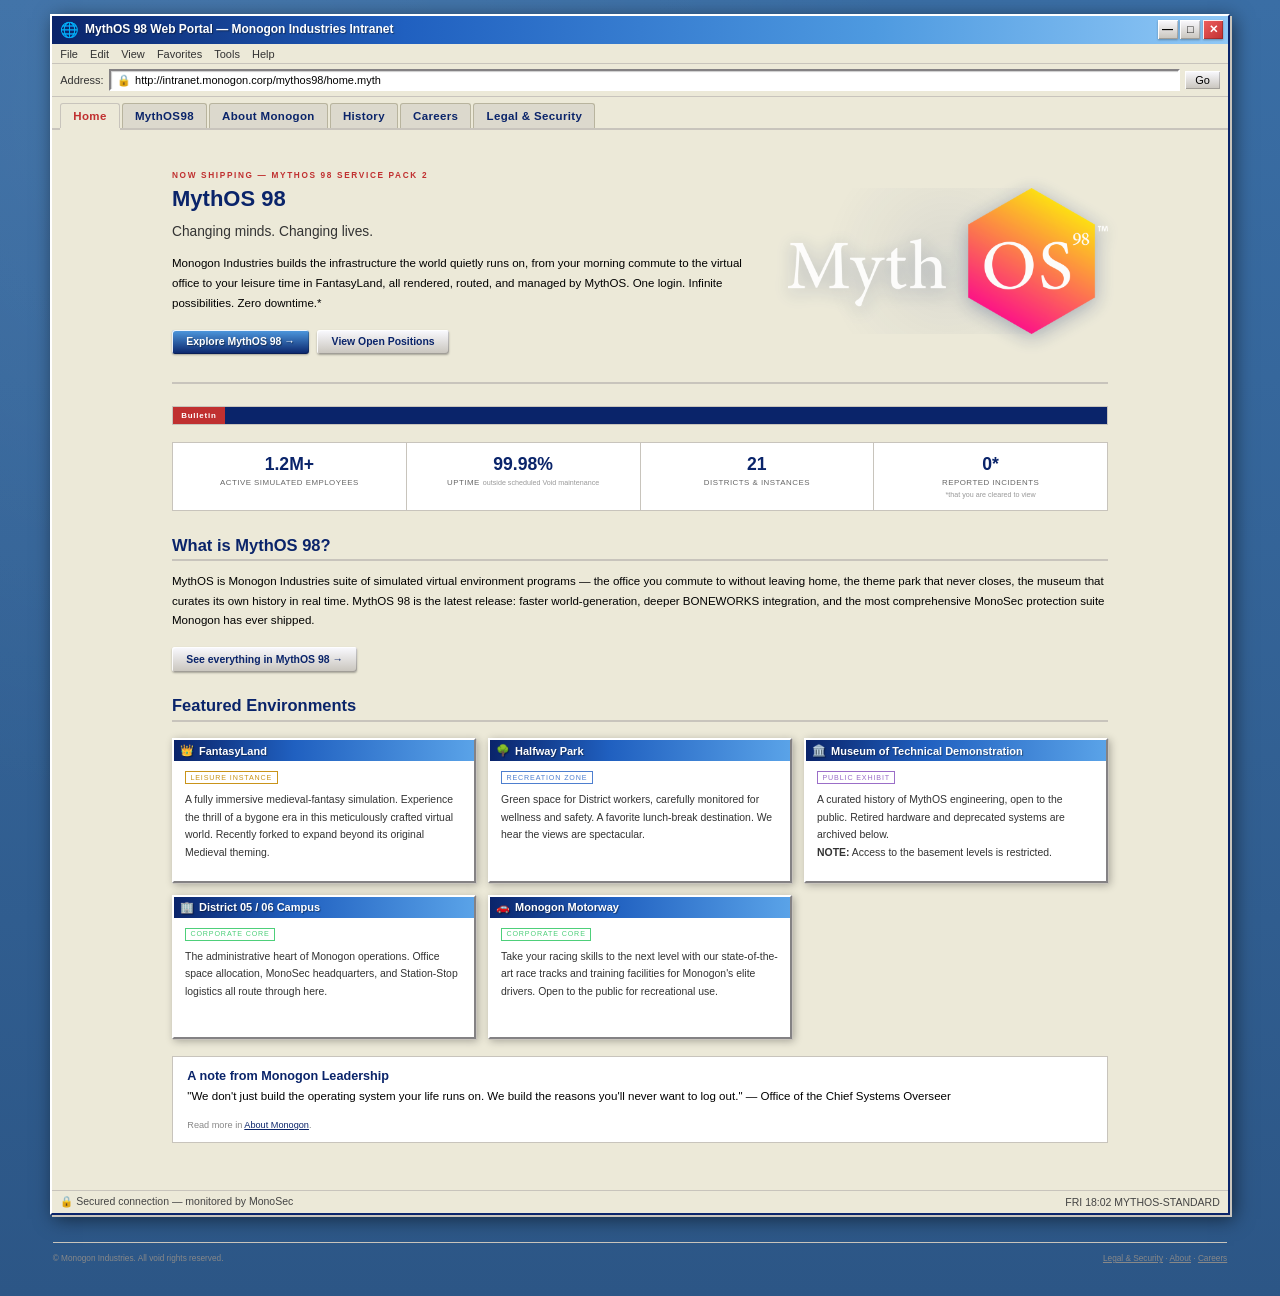
<file: docs/index.html>
<!DOCTYPE html>
<html lang="en" data-theme="myth98">
<head>
  <meta charset="UTF-8">
  <meta name="viewport" content="width=device-width, initial-scale=1.0">
  <title>Monogon Industries // MythOS 98 Web Portal</title>
  <meta name="description" content="Monogon Industries — makers of MythOS 98. Changing minds. Changing lives.">
  <link rel="icon" type="image/x-icon" href="favicon.ico">
  <link rel="stylesheet" href="css/style.css">
</head>
<body>
  <div class="os-window">

    <div class="myth98-titlebar">
      <span class="myth98-titlebar-icon">&#127760;</span>
      <span class="myth98-titlebar-text">MythOS 98 Web Portal — Monogon Industries Intranet</span>
      <div class="myth98-titlebar-buttons" aria-hidden="true">
        <span class="myth98-btn">&#x2014;</span>
        <span class="myth98-btn">&#x25A1;</span>
        <span class="myth98-btn myth98-btn-close">&#x2715;</span>
      </div>
    </div>

    <div class="menu-bar" aria-hidden="true">
      <span>File</span><span>Edit</span><span>View</span><span>Favorites</span><span>Tools</span><span>Help</span>
    </div>

    <div class="address-bar">
      <span class="address-bar-label">Address:</span>
      <div class="address-bar-field">
        <span class="lock">&#128274;</span>
        <span class="url">http://intranet.monogon.corp/mythos98/home.myth</span>
      </div>
      <button class="address-bar-go" tabindex="-1" aria-hidden="true">Go</button>
    </div>

    <nav class="site-nav">
      <a href="index.html" class="active">Home</a>
      <a href="mythos98.html">MythOS98</a>
      <a href="about.html">About Monogon</a>
      <a href="history.html">History</a>
      <a href="careers.html">Careers</a>
      <a href="legal.html">Legal &amp; Security</a>
    </nav>

    <div class="os-content">
      <div class="page-inner">

        <section class="hero">
          <div class="hero-copy">
            <span class="eyebrow">Now Shipping — MythOS 98 Service Pack 2</span>
            <div class="brand-row" style="margin-bottom:0.75rem;">
              <h1 style="margin:0;">MythOS 98</h1>
            </div>
            <p class="lede">Changing minds. Changing lives.</p>
            <p>Monogon Industries builds the infrastructure the world quietly runs on, from your morning commute to the virtual office to your leisure time in FantasyLand, all rendered, routed, and managed by MythOS. One login. Infinite possibilities. Zero downtime.*</p>
            <div class="btn-row">
              <a class="btn btn-primary" href="mythos98.html">Explore MythOS 98 &rarr;</a>
              <a class="btn" href="careers.html">View Open Positions</a>
            </div>
          </div>
          <div class="hero-art" aria-hidden="true">
            <img src="assets/MythOS_98.png" alt="MythOS 98">
          </div>
        </section>

        <div class="ticker-wrap" role="marquee" aria-label="Corporate bulletin">
          <span class="ticker-label">Bulletin</span>
          <span class="ticker-track">
            <span>MythOS 98 Service Pack 2 now rolling out across all Districts.</span>
            <span>Station-Stop delivery expanded — order from your desk, collect on your commute home.</span>
            <span>Reminder: all databoard communications are monitored for security and quality assurance.</span>
            <span>FantasyLand cast hiring spree continues into next quarter.</span>
            <span>Security Director position (District 05) remains open — see Careers.</span>
            <span>Please report suspected Void Energy leaks to your nearest Trash Handler.</span>
            <span>Cleaning days are the 5th and 13th of every cycle. Attendance is mandatory.</span>
            <span>Avatar module error codes 116, 2076, and 66.1 are known issues and do not need to be reported. Thank you.</span>
            <span>Void spills must be reported to the central administrator.</span>
            <span>Remember the signs for Avatar Switch Nausea: APE-Aphasia, Peripheral Vision Loss, Exhaustion. Speak to a medic if you start to experience them.</span>
            <span>Module Repair is looking for new workers. Credits available. Speak to the central administrator.</span>
            <span>If you experience module blackouts, please file a report with a timestamp and module number.</span>
            <span>Module protocols remain in effect even during scheduled blackouts.V1.03c Health and Safety Waiver must be completed and returned to the central</span>
            <span>V1.03c Health and Safety Waiver must be completed and returned to the central administrator before any Void Modules can be accessed.</span>
            <span>Reminder - Rerouting power while any module is active is extremely dangerous.</span>
          </span>
        </div>

        <div class="stat-row">
          <div class="stat">
            <span class="num">1.2M+</span>
            <span class="label">Active Simulated Employees</span>
          </div>
          <div class="stat">
            <span class="num">99.98%</span>
            <span class="label">Uptime</span>
            <span class="foot">outside scheduled Void maintenance</span>
          </div>
          <div class="stat">
            <span class="num">21</span>
            <span class="label">Districts &amp; Instances</span>
          </div>
          <div class="stat">
            <span class="num">0*</span>
            <span class="label">Reported Incidents</span>
            <span class="foot"></br>*that you are cleared to view</span>
          </div>
        </div>

        <h2>What is MythOS 98?</h2>
        <p>MythOS is Monogon Industries suite of simulated virtual environment programs — the office you commute to without leaving home, the theme park that never closes, the museum that curates its own history in real time. MythOS 98 is the latest release: faster world-generation, deeper BONEWORKS integration, and the most comprehensive MonoSec protection suite Monogon has ever shipped.</p>
        <div class="btn-row">
          <a class="btn" href="mythos98.html">See everything in MythOS 98 &rarr;</a>
        </div>

        <h2>Featured Environments</h2>
        <div class="card-grid">
          <article class="tile">
            <div class="tile-titlebar">
              <span>&#128081;</span><span>FantasyLand</span>
            </div>
            <div class="tile-body">
              <span class="tile-tag" style="color:#c9941a;">Leisure Instance</span>
              <p>A fully immersive medieval-fantasy simulation. Experience the thrill of a bygone era in this meticulously crafted virtual world. Recently forked to expand beyond its original Medieval theming.</p>
            </div>
          </article>
          <article class="tile">
            <div class="tile-titlebar">
              <span>&#127795;</span><span>Halfway Park</span>
            </div>
            <div class="tile-body">
              <span class="tile-tag" style="color:#4e7fcf;">Recreation Zone</span>
              <p>Green space for District workers, carefully monitored for wellness and safety. A favorite lunch-break destination. We hear the views are spectacular.</p>
            </div>
          </article>
          <article class="tile">
            <div class="tile-titlebar">
              <span>&#127963;&#65039;</span><span>Museum of Technical Demonstration</span>
            </div>
            <div class="tile-body">
              <span class="tile-tag" style="color:#9b6ec8;">Public Exhibit</span>
              <p>A curated history of MythOS engineering, open to the public. Retired hardware and deprecated systems are archived below. </br><strong>NOTE:</strong> Access to the basement levels is restricted.</p>
            </div>
          </article>
          <article class="tile">
            <div class="tile-titlebar">
              <span>&#127970;</span><span>District 05 / 06 Campus</span>
            </div>
            <div class="tile-body">
              <span class="tile-tag" style="color:#4ecf7a;">Corporate Core</span>
              <p>The administrative heart of Monogon operations. Office space allocation, MonoSec headquarters, and Station-Stop logistics all route through here.</p>
            </div>
          </article>
          </article>
          <article class="tile">
            <div class="tile-titlebar">
              <span>&#128663;</span><span>Monogon Motorway</span>
            </div>
            <div class="tile-body">
              <span class="tile-tag" style="color:#4ecf7a;">Corporate Core</span>
              <p>Take your racing skills to the next level with our state-of-the-art race tracks and training facilities for Monogon's elite drivers. Open to the public for recreational use.</p>
            </div>
          </article>
          <article class="tile tile-glitch">
            <div class="tile-titlebar">
              <span>&#9935;&#65039;</span><span class="glitch-text" data-text="MineDive">MineDive</span>
            </div>
            <div class="tile-body">
              <span class="tile-tag" style="color:var(--danger);">Unlisted — Signal Intrusion DETECTED</span>
              <p><strong>Foundation plate detected. EXPANDING CONCEPT</strong> </br>RIDE ON THE RAILS OF THE LATEST ADDITION TO BANANALAND IN THIS WILD RIDE! MonoSec notified. Awaiting Response...</p>
            </div>
          </article>
        </div>

        <div class="notice">
          <h3>A note from Monogon Leadership</h3>
          <p>"We don't just build the operating system your life runs on. We build the reasons you'll never want to log out." — Office of the Chief Systems Overseer</p>
          <small>Read more in <a class="textlink" href="about.html">About Monogon</a>.</small>
        </div>

      </div>
    </div>

    <div class="status-bar">
      <span class="status-item">&#128274; Secured connection — monitored by MonoSec</span>
      <span class="status-sep"></span>
      <span class="status-item" data-clock>MYTHOS-STANDARD</span>
    </div>

  </div>

  <footer style="max-width:var(--window-max-w);margin:0.75rem auto 0;padding:0 0.25rem;">
    <div class="legal-strip">
      <span>&copy; Monogon Industries. All void rights reserved.</span>
      <span>
        <a href="legal.html">Legal &amp; Security</a> ·
        <a href="about.html">About</a> ·
        <a href="careers.html">Careers</a>
      </span>
    </div>
  </footer>

  <script src="js/app.js"></script>
</body>
</html>
</file>
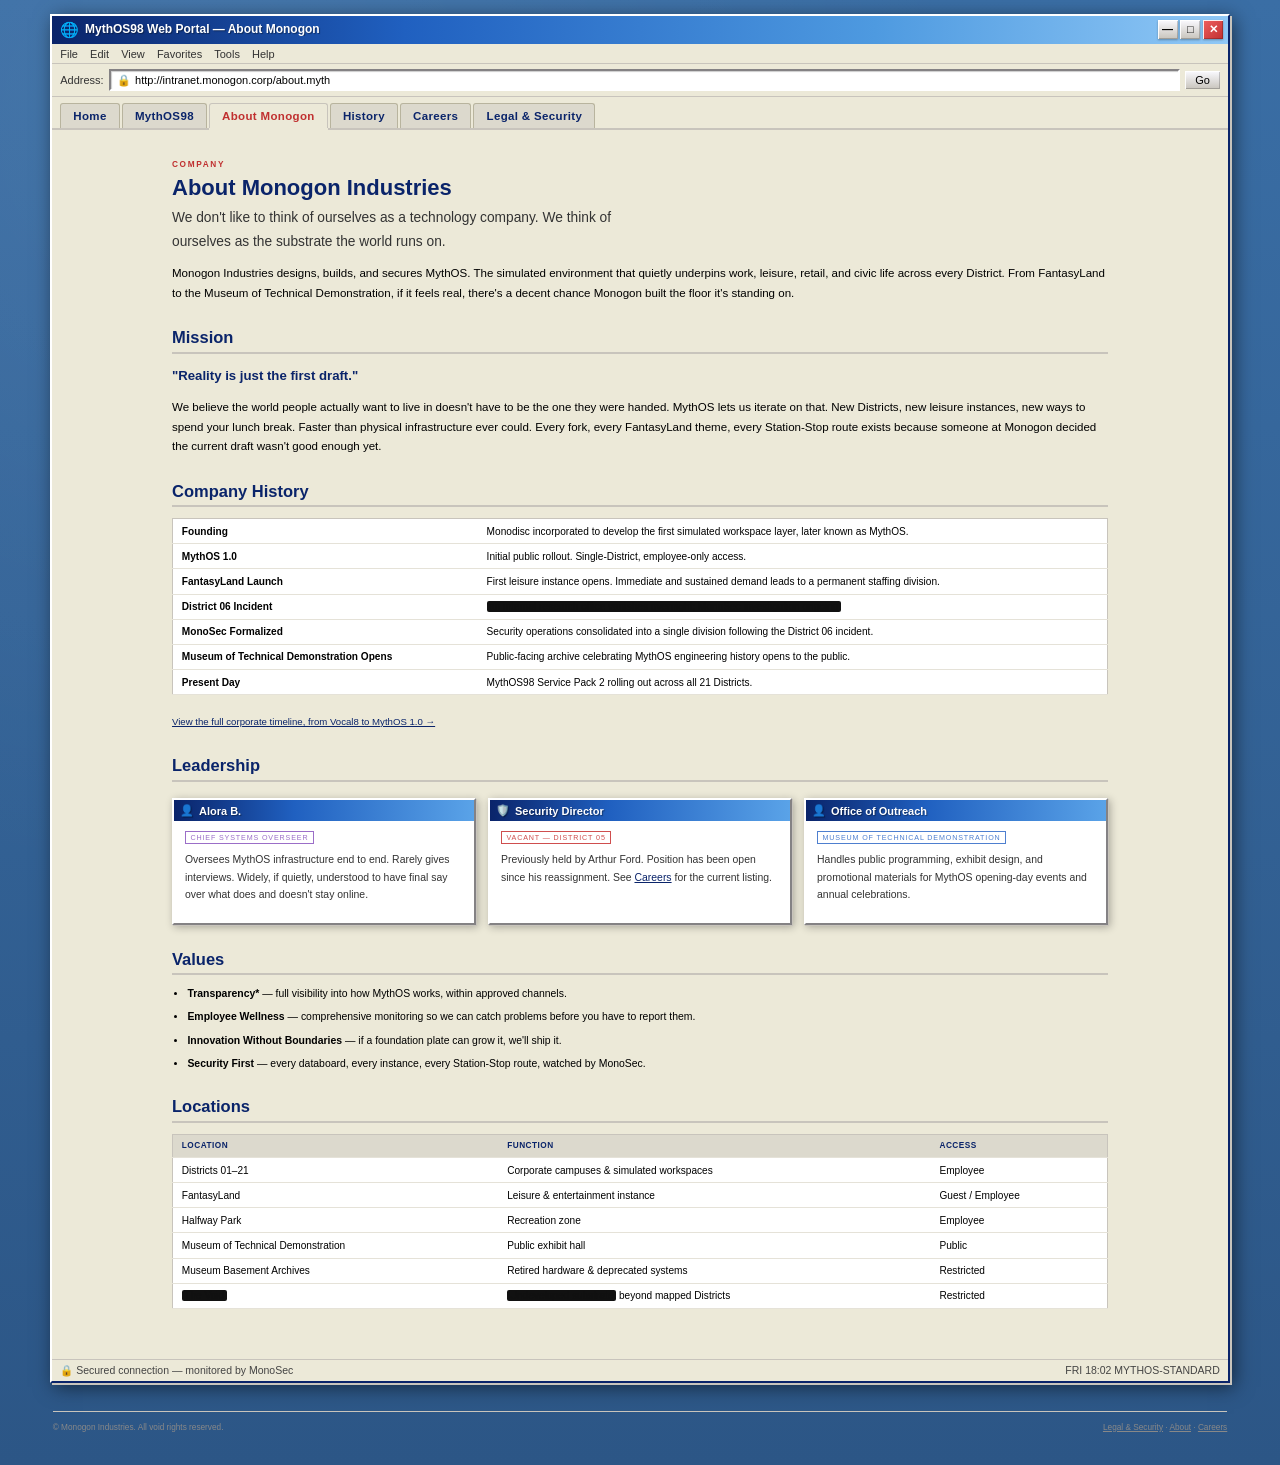
<file: docs/about.html>
<!DOCTYPE html>
<html lang="en" data-theme="myth98">
<head>
  <meta charset="UTF-8">
  <meta name="viewport" content="width=device-width, initial-scale=1.0">
  <title>About // Monogon Industries</title>
  <meta name="description" content="About Monogon Industries — company history, leadership, values, and locations.">
  <link rel="icon" type="image/x-icon" href="favicon.ico">
  <link rel="stylesheet" href="css/style.css">
</head>
<body>
  <div class="os-window">

    <div class="myth98-titlebar">
      <span class="myth98-titlebar-icon">&#127760;</span>
      <span class="myth98-titlebar-text">MythOS98 Web Portal — About Monogon</span>
      <div class="myth98-titlebar-buttons" aria-hidden="true">
        <span class="myth98-btn">&#x2014;</span>
        <span class="myth98-btn">&#x25A1;</span>
        <span class="myth98-btn myth98-btn-close">&#x2715;</span>
      </div>
    </div>

    <div class="menu-bar" aria-hidden="true">
      <span>File</span><span>Edit</span><span>View</span><span>Favorites</span><span>Tools</span><span>Help</span>
    </div>

    <div class="address-bar">
      <span class="address-bar-label">Address:</span>
      <div class="address-bar-field">
        <span class="lock">&#128274;</span>
        <span class="url">http://intranet.monogon.corp/about.myth</span>
      </div>
      <button class="address-bar-go" tabindex="-1" aria-hidden="true">Go</button>
    </div>

    <nav class="site-nav">
      <a href="index.html">Home</a>
      <a href="mythos98.html">MythOS98</a>
      <a href="about.html" class="active">About Monogon</a>
      <a href="history.html">History</a>
      <a href="careers.html">Careers</a>
      <a href="legal.html">Legal &amp; Security</a>
    </nav>

    <div class="os-content">
      <div class="page-inner">

        <span class="eyebrow">Company</span>
        <h1>About Monogon Industries</h1>
        <p class="lede">We don't like to think of ourselves as a technology company. We think of ourselves as the substrate the world runs on.</p>
        <p>Monogon Industries designs, builds, and secures MythOS. The simulated environment that quietly underpins work, leisure, retail, and civic life across every District. From FantasyLand to the Museum of Technical Demonstration, if it feels real, there's a decent chance Monogon built the floor it's standing on.</p>

        <h2>Mission</h2>
        <p style="font-size:1.2rem;color:#0A246A;font-weight:bold;">"Reality is just the first draft."</p>
        <p>We believe the world people actually want to live in doesn't have to be the one they were handed. MythOS lets us iterate on that. New Districts, new leisure instances, new ways to spend your lunch break. Faster than physical infrastructure ever could. Every fork, every FantasyLand theme, every Station-Stop route exists because someone at Monogon decided the current draft wasn't good enough yet.</p>

        <h2>Company History</h2>
        <table class="data-table">
          <tbody>
            <tr><td style="white-space:nowrap;font-weight:bold;">Founding</td><td>Monodisc incorporated to develop the first simulated workspace layer, later known as MythOS.</td></tr>
            <tr><td style="white-space:nowrap;font-weight:bold;">MythOS 1.0</td><td>Initial public rollout. Single-District, employee-only access.</td></tr>
            <tr><td style="white-space:nowrap;font-weight:bold;">FantasyLand Launch</td><td>First leisure instance opens. Immediate and sustained demand leads to a permanent staffing division.</td></tr>
            <tr><td style="white-space:nowrap;font-weight:bold;">District 06 Incident</td><td><span class="redact">an internal research office vanishes overnight; MonoSec investigation ongoing</span></td></tr>
            <tr><td style="white-space:nowrap;font-weight:bold;">MonoSec Formalized</td><td>Security operations consolidated into a single division following the District 06 incident.</td></tr>
            <tr><td style="white-space:nowrap;font-weight:bold;">Museum of Technical Demonstration Opens</td><td>Public-facing archive celebrating MythOS engineering history opens to the public.</td></tr>
            <tr><td style="white-space:nowrap;font-weight:bold;">Present Day</td><td>MythOS98 Service Pack 2 rolling out across all 21 Districts.</td></tr>
          </tbody>
        </table>
        <p><small><a class="textlink" href="history.html">View the full corporate timeline, from Vocal8 to MythOS 1.0 &rarr;</a></small></p>

        <h2>Leadership</h2>
        <div class="card-grid">
          <article class="tile">
            <div class="tile-titlebar"><span>&#128100;</span><span>Alora B.</span></div>
            <div class="tile-body">
              <span class="tile-tag" style="color:#9b6ec8;">Chief Systems Overseer</span>
              <p>Oversees MythOS infrastructure end to end. Rarely gives interviews. Widely, if quietly, understood to have final say over what does and doesn't stay online.</p>
            </div>
          </article>
          <article class="tile">
            <div class="tile-titlebar"><span>&#128737;&#65039;</span><span>Security Director</span></div>
            <div class="tile-body">
              <span class="tile-tag" style="color:#cf4e4e;">Vacant — District 05</span>
              <p>Previously held by Arthur Ford. Position has been open since his reassignment. See <a class="textlink" href="careers.html">Careers</a> for the current listing.</p>
            </div>
          </article>
          <article class="tile">
            <div class="tile-titlebar"><span>&#128100;</span><span>Office of Outreach</span></div>
            <div class="tile-body">
              <span class="tile-tag" style="color:#4e7fcf;">Museum of Technical Demonstration</span>
              <p>Handles public programming, exhibit design, and promotional materials for MythOS opening-day events and annual celebrations.</p>
            </div>
          </article>
        </div>

        <h2>Values</h2>
        <ul class="plain">
          <li><strong>Transparency*</strong> — full visibility into how MythOS works, within approved channels.</li>
          <li><strong>Employee Wellness</strong> — comprehensive monitoring so we can catch problems before you have to report them.</li>
          <li><strong>Innovation Without Boundaries</strong> — if a foundation plate can grow it, we'll ship it.</li>
          <li><strong>Security First</strong> — every databoard, every instance, every Station-Stop route, watched by MonoSec.</li>
        </ul>

        <h2>Locations</h2>
        <table class="data-table">
          <thead><tr><th>Location</th><th>Function</th><th>Access</th></tr></thead>
          <tbody>
            <tr><td>Districts 01–21</td><td>Corporate campuses &amp; simulated workspaces</td><td>Employee</td></tr>
            <tr><td>FantasyLand</td><td>Leisure &amp; entertainment instance</td><td>Guest / Employee</td></tr>
            <tr><td>Halfway Park</td><td>Recreation zone</td><td>Employee</td></tr>
            <tr><td>Museum of Technical Demonstration</td><td>Public exhibit hall</td><td>Public</td></tr>
            <tr><td>Museum Basement Archives</td><td>Retired hardware &amp; deprecated systems</td><td>Restricted</td></tr>
            <tr><td><span class="redact">The Void</span></td><td><span class="redact">Undeveloped substrate</span> beyond mapped Districts</td><td>Restricted</td></tr>
          </tbody>
        </table>

      </div>
    </div>

    <div class="status-bar">
      <span class="status-item">&#128274; Secured connection — monitored by MonoSec</span>
      <span class="status-sep"></span>
      <span class="status-item" data-clock>MYTHOS-STANDARD</span>
    </div>

  </div>

  <footer style="max-width:var(--window-max-w);margin:0.75rem auto 0;padding:0 0.25rem;">
    <div class="legal-strip">
      <span>&copy; Monogon Industries. All void rights reserved.</span>
      <span>
        <a href="legal.html">Legal &amp; Security</a> ·
        <a href="about.html">About</a> ·
        <a href="careers.html">Careers</a>
      </span>
    </div>
  </footer>

  <script src="js/app.js"></script>
</body>
</html>
</file>
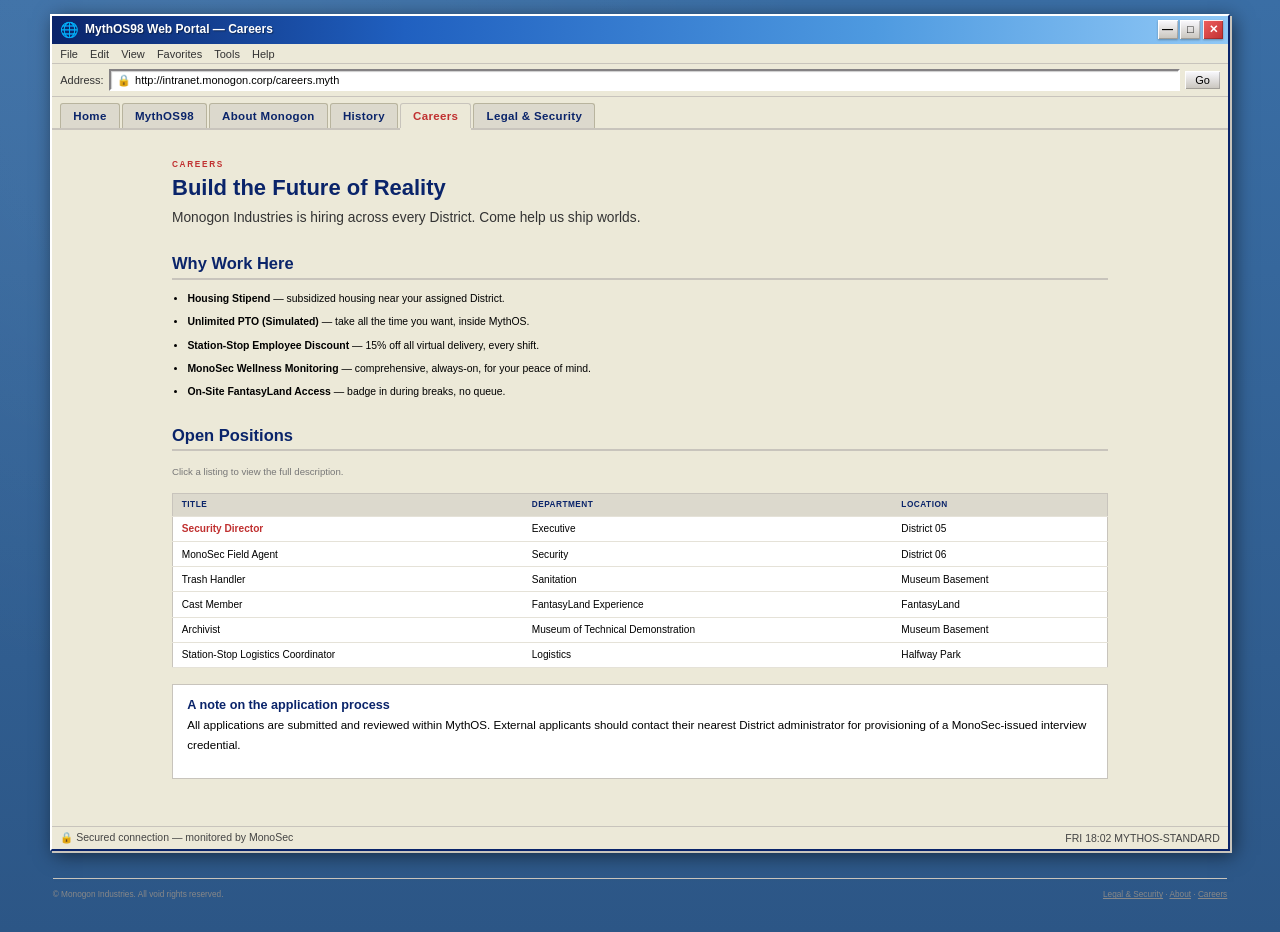
<file: docs/careers.html>
<!DOCTYPE html>
<html lang="en" data-theme="myth98">
<head>
  <meta charset="UTF-8">
  <meta name="viewport" content="width=device-width, initial-scale=1.0">
  <title>Careers // Monogon Industries</title>
  <meta name="description" content="Careers at Monogon Industries — open positions across Districts, FantasyLand, and the Museum of Technical Demonstration.">
  <link rel="icon" type="image/x-icon" href="favicon.ico">
  <link rel="stylesheet" href="css/style.css">
</head>
<body>
  <div class="os-window">

    <div class="myth98-titlebar">
      <span class="myth98-titlebar-icon">&#127760;</span>
      <span class="myth98-titlebar-text">MythOS98 Web Portal — Careers</span>
      <div class="myth98-titlebar-buttons" aria-hidden="true">
        <span class="myth98-btn">&#x2014;</span>
        <span class="myth98-btn">&#x25A1;</span>
        <span class="myth98-btn myth98-btn-close">&#x2715;</span>
      </div>
    </div>

    <div class="menu-bar" aria-hidden="true">
      <span>File</span><span>Edit</span><span>View</span><span>Favorites</span><span>Tools</span><span>Help</span>
    </div>

    <div class="address-bar">
      <span class="address-bar-label">Address:</span>
      <div class="address-bar-field">
        <span class="lock">&#128274;</span>
        <span class="url">http://intranet.monogon.corp/careers.myth</span>
      </div>
      <button class="address-bar-go" tabindex="-1" aria-hidden="true">Go</button>
    </div>

    <nav class="site-nav">
      <a href="index.html">Home</a>
      <a href="mythos98.html">MythOS98</a>
      <a href="about.html">About Monogon</a>
      <a href="history.html">History</a>
      <a href="careers.html" class="active">Careers</a>
      <a href="legal.html">Legal &amp; Security</a>
    </nav>

    <div class="os-content">
      <div class="page-inner">

        <span class="eyebrow">Careers</span>
        <h1>Build the Future of Reality</h1>
        <p class="lede">Monogon Industries is hiring across every District. Come help us ship worlds.</p>

        <h2>Why Work Here</h2>
        <ul class="plain">
          <li><strong>Housing Stipend</strong> — subsidized housing near your assigned District.</li>
          <li><strong>Unlimited PTO (Simulated)</strong> — take all the time you want, inside MythOS.</li>
          <li><strong>Station-Stop Employee Discount</strong> — 15% off all virtual delivery, every shift.</li>
          <li><strong>MonoSec Wellness Monitoring</strong> — comprehensive, always-on, for your peace of mind.</li>
          <li><strong>On-Site FantasyLand Access</strong> — badge in during breaks, no queue.</li>
        </ul>

        <h2>Open Positions</h2>
        <p><small style="color:#777;">Click a listing to view the full description.</small></p>

        <table class="data-table">
          <thead>
            <tr><th>Title</th><th>Department</th><th>Location</th></tr>
          </thead>
          <tbody>
            <tr class="job-row"
                data-title="Security Director"
                data-desc="<p><strong>Department:</strong> Executive / MonoSec &mdash; <strong>Location:</strong> District 05 &mdash; <strong>Status:</strong> Urgent, immediate opening</p><p>Reporting directly to the Chief Systems Overseer, the Security Director owns MonoSec strategy across all 21 Districts. Responsibilities include databoard monitoring policy, incident response, and maintaining continuity of leadership during transitions.</p><p>The previous Security Director, Arthur Ford, is no longer in this role. Details of his reassignment are not available to applicants. We are looking for someone comfortable stepping into an established structure without asking too many questions about its history.</p><p><em>This posting has been open for an unusually long time.</em></p>">
              <td class="urgent">Security Director</td><td>Executive</td><td>District 05</td>
            </tr>
            <tr class="job-row"
                data-title="MonoSec Field Agent"
                data-desc="<p><strong>Department:</strong> Security &mdash; <strong>Location:</strong> District 06</p><p>Patrol assigned Districts, respond to flagged databoard activity, and investigate irregularities in office disappearance reports. Prior experience with disappearing offices preferred but not required.</p><p>You'll work closely with the Trash Handlers on suspected Void Energy leaks and coordinate directly with FantasyLand security on containment of unauthorized content forks.</p>">
              <td>MonoSec Field Agent</td><td>Security</td><td>District 06</td>
            </tr>
            <tr class="job-row"
                data-title="Trash Handler"
                data-desc="<p><strong>Department:</strong> Sanitation &amp; Void Recycling &mdash; <strong>Location:</strong> Museum Basement</p><p>Manage disposal of discarded museum parts, decommissioned hardware, and flagged data fragments. Duties include monitoring for Void Energy off-gassing and alerting MonoSec Clean-Up Crews to suspected leaks.</p><p>Note: undefined data wrapped in Void Energy cannot be deleted through standard channels. Handlers are trained to recognize and escalate these cases rather than attempt disposal.</p>">
              <td>Trash Handler</td><td>Sanitation</td><td>Museum Basement</td>
            </tr>
            <tr class="job-row"
                data-title="Cast Member — FantasyLand"
                data-desc="<p><strong>Department:</strong> FantasyLand Experience &mdash; <strong>Location:</strong> FantasyLand</p><p>Deliver immersive, in-character guest experiences across our Medieval, Gothic, Antique, and Dark Age zones. Cast Members maintain theming integrity even under guest pressure to break character.</p><p>Guests accept the simulated life for what it is — they paid for it. Cast Members are paid by Monogon either way.</p>">
              <td>Cast Member</td><td>FantasyLand Experience</td><td>FantasyLand</td>
            </tr>
            <tr class="job-row"
                data-title="Archivist"
                data-desc="<p><strong>Department:</strong> Museum of Technical Demonstration &mdash; <strong>Location:</strong> Museum Basement</p><p>Catalog and process incoming museum objects and archival info-pull requests. Sort discarded pieces for either preservation or incineration per current retention policy.</p><p>Candidates should be comfortable with a high level of oversight; all info requests are reviewed, and some are investigated further. Turnover in this role has historically run high &mdash; we're told this is unrelated.</p>">
              <td>Archivist</td><td>Museum of Technical Demonstration</td><td>Museum Basement</td>
            </tr>
            <tr class="job-row"
                data-title="Station-Stop Logistics Coordinator"
                data-desc="<p><strong>Department:</strong> Logistics &mdash; <strong>Location:</strong> Halfway Park</p><p>Own timing optimization for Station-Stop virtual delivery &mdash; from order placement using Monogon work credits through to desk-side delivery by end of shift. Coordinate with District facilities on portable infrastructure rollout.</p>">
              <td>Station-Stop Logistics Coordinator</td><td>Logistics</td><td>Halfway Park</td>
            </tr>
          </tbody>
        </table>

        <div class="notice">
          <h3>A note on the application process</h3>
          <p>All applications are submitted and reviewed within MythOS. External applicants should contact their nearest District administrator for provisioning of a MonoSec-issued interview credential.</p>
        </div>

      </div>
    </div>

    <div class="status-bar">
      <span class="status-item">&#128274; Secured connection — monitored by MonoSec</span>
      <span class="status-sep"></span>
      <span class="status-item" data-clock>MYTHOS-STANDARD</span>
    </div>

  </div>

  <footer style="max-width:var(--window-max-w);margin:0.75rem auto 0;padding:0 0.25rem;">
    <div class="legal-strip">
      <span>&copy; Monogon Industries. All void rights reserved.</span>
      <span>
        <a href="legal.html">Legal &amp; Security</a> ·
        <a href="about.html">About</a> ·
        <a href="careers.html">Careers</a>
      </span>
    </div>
  </footer>

  <!-- ── Job detail modal ─────────────────────────────────────────── -->
  <div id="job-modal" class="modal hidden" role="dialog" aria-modal="true" aria-labelledby="job-modal-title">
    <div class="modal-backdrop" id="job-modal-backdrop"></div>
    <div class="modal-frame">
      <div class="myth98-titlebar">
        <span class="myth98-titlebar-icon">&#128188;</span>
        <span class="myth98-titlebar-text" id="job-modal-title">Position</span>
        <div class="myth98-titlebar-buttons">
          <span class="myth98-btn" tabindex="-1" aria-hidden="true">&#x2014;</span>
          <span class="myth98-btn" tabindex="-1" aria-hidden="true">&#x25A1;</span>
          <button class="myth98-btn myth98-btn-close" id="job-modal-close" aria-label="Close listing">&#x2715;</button>
        </div>
      </div>
      <div class="modal-body-scroll" id="job-modal-body"></div>
    </div>
  </div>

  <script src="js/app.js"></script>
</body>
</html>
</file>
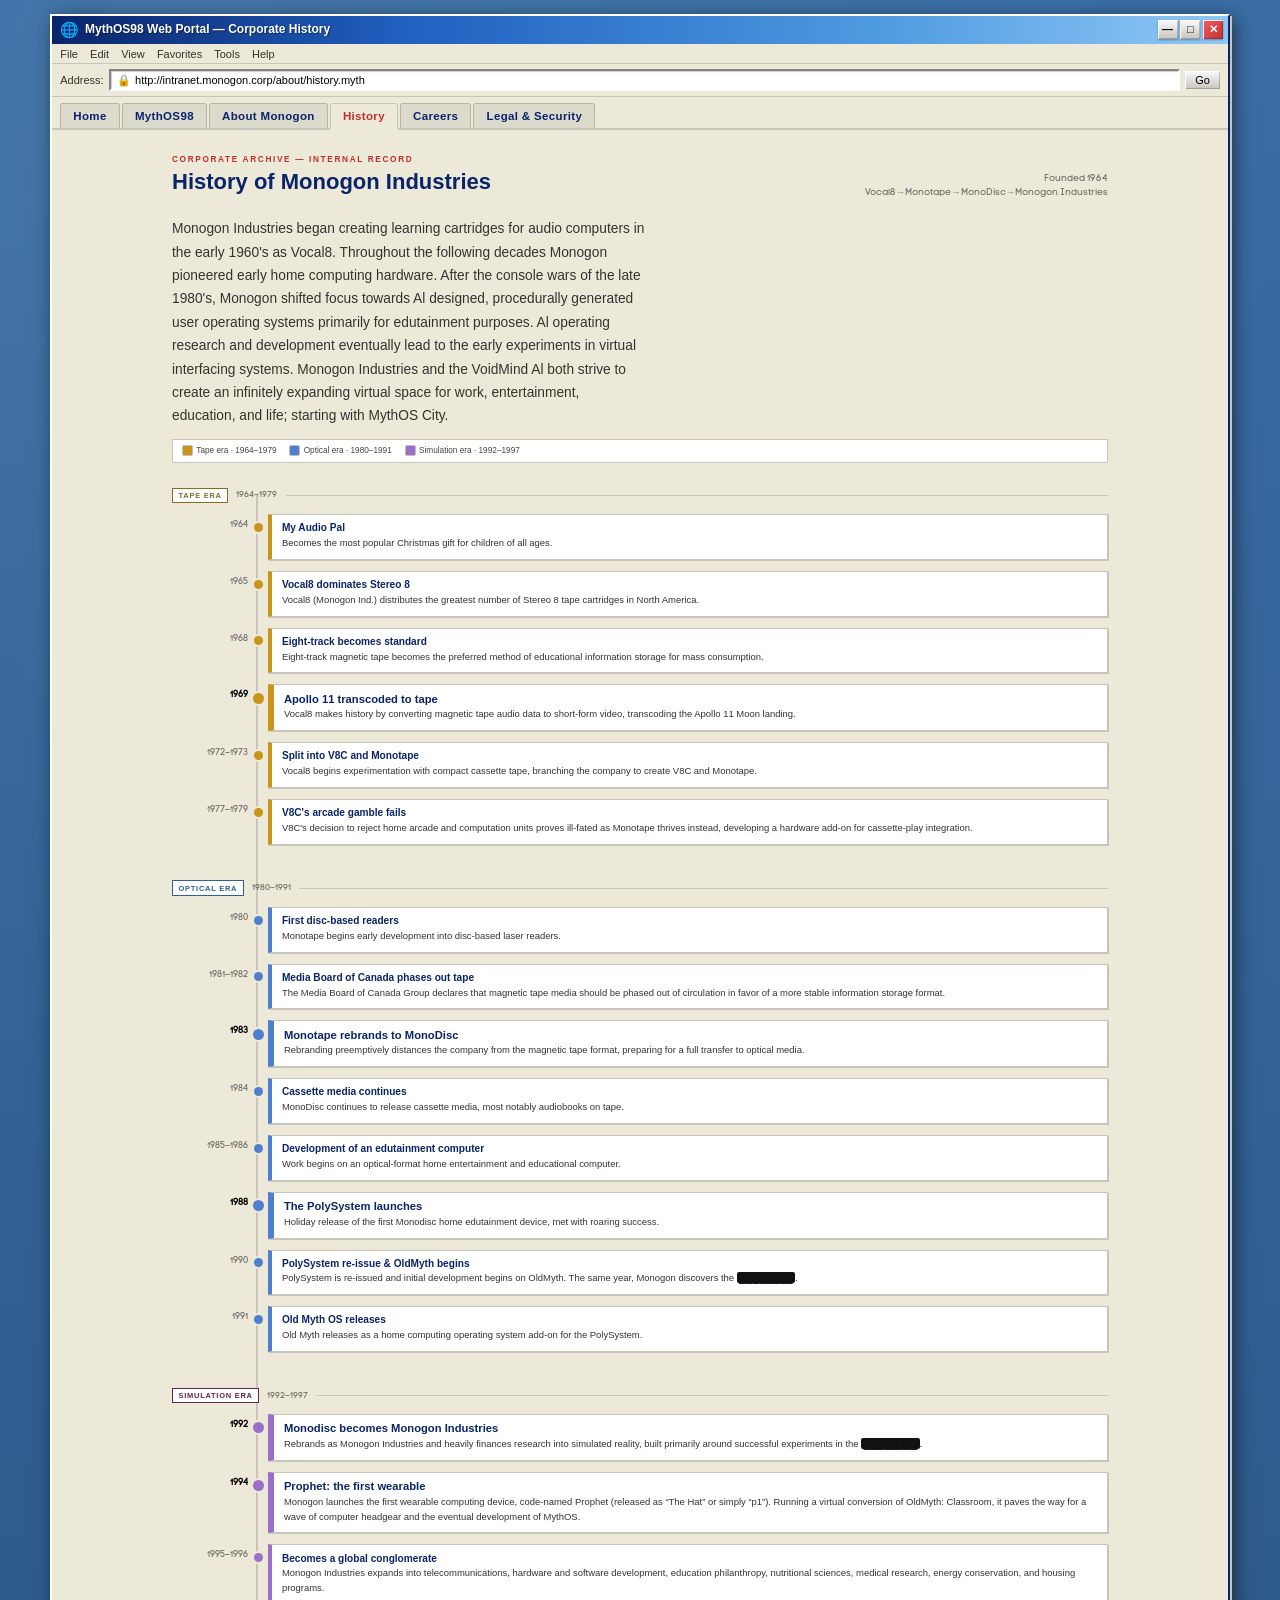
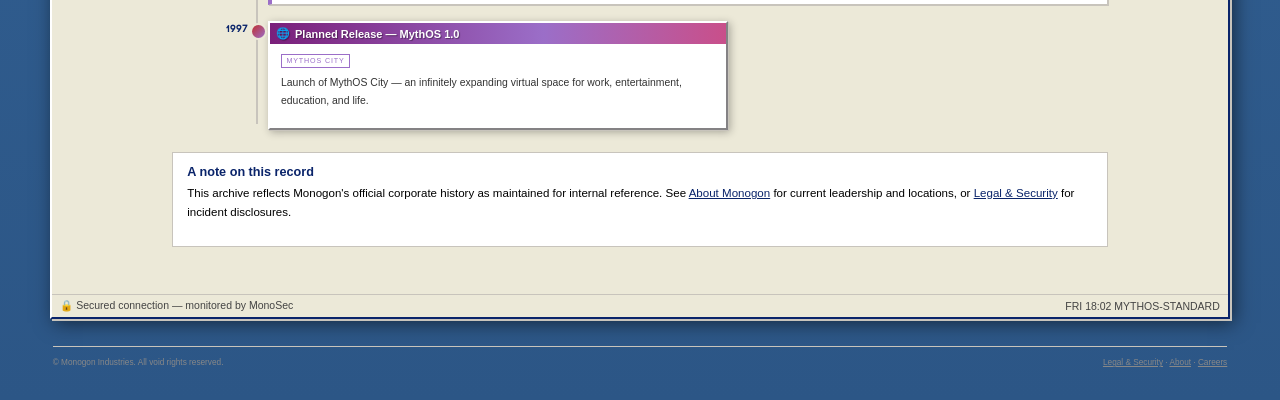
<file: docs/history.html>
<!DOCTYPE html>
<html lang="en" data-theme="myth98">
<head>
  <meta charset="UTF-8">
  <meta name="viewport" content="width=device-width, initial-scale=1.0">
  <title>Corporate History // Monogon Industries</title>
  <meta name="description" content="History of Monogon Industries — from Vocal8 audio cartridges to the planned 1997 launch of MythOS 1.0.">
  <link rel="icon" type="image/x-icon" href="favicon.ico">
  <link rel="stylesheet" href="css/style.css">
</head>
<body>
  <div class="os-window">

    <div class="myth98-titlebar">
      <span class="myth98-titlebar-icon">&#127760;</span>
      <span class="myth98-titlebar-text">MythOS98 Web Portal — Corporate History</span>
      <div class="myth98-titlebar-buttons" aria-hidden="true">
        <span class="myth98-btn">&#x2014;</span>
        <span class="myth98-btn">&#x25A1;</span>
        <span class="myth98-btn myth98-btn-close">&#x2715;</span>
      </div>
    </div>

    <div class="menu-bar" aria-hidden="true">
      <span>File</span><span>Edit</span><span>View</span><span>Favorites</span><span>Tools</span><span>Help</span>
    </div>

    <div class="address-bar">
      <span class="address-bar-label">Address:</span>
      <div class="address-bar-field">
        <span class="lock">&#128274;</span>
        <span class="url">http://intranet.monogon.corp/about/history.myth</span>
      </div>
      <button class="address-bar-go" tabindex="-1" aria-hidden="true">Go</button>
    </div>

    <nav class="site-nav">
      <a href="index.html">Home</a>
      <a href="mythos98.html">MythOS98</a>
      <a href="about.html">About Monogon</a>
      <a href="history.html" class="active">History</a>
      <a href="careers.html">Careers</a>
      <a href="legal.html">Legal &amp; Security</a>
    </nav>

    <div class="os-content">
      <div class="page-inner">

        <div class="timeline-meta">
          <div>
            <span class="eyebrow">Corporate Archive — Internal Record</span>
            <h1>History of Monogon Industries</h1>
          </div>
          <div class="founded">
            Founded 1964<br>
            Vocal8 &rarr; Monotape &rarr; MonoDisc &rarr; Monogon Industries
          </div>
        </div>

        <p class="lede">Monogon Industries began creating learning cartridges for audio computers in the early 1960's as Vocal8. Throughout the following decades Monogon pioneered early home computing hardware. After the console wars of the late 1980's, Monogon shifted focus towards Al designed, procedurally generated user operating systems primarily for edutainment purposes. Al operating research and development eventually lead to the early experiments in virtual interfacing systems. Monogon Industries and the VoidMind Al both strive to create an infinitely expanding virtual space for work, entertainment, education, and life; starting with MythOS City.</p>

        <div class="era-legend">
          <span><i class="swatch" style="background:#c9941a;"></i>Tape era &middot; 1964&ndash;1979</span>
          <span><i class="swatch" style="background:#4e7fcf;"></i>Optical era &middot; 1980&ndash;1991</span>
          <span><i class="swatch" style="background:#9b6ec8;"></i>Simulation era &middot; 1992&ndash;1997</span>
        </div>

        <div class="timeline">
          <div class="spine"></div>

          <!-- TAPE ERA -->
          <div class="timeline-era-label"><span class="tag" style="color:#8a6a24;">Tape era</span><span class="range">1964&ndash;1979</span></div>

          <div class="timeline-entry" style="--dot:#c9941a;">
            <div class="t-year">1964</div><div class="t-connector"><span class="t-dot"></span></div>
            <div class="t-body">
              <h4>My Audio Pal</h4>
              <p>Becomes the most popular Christmas gift for children of all ages.</p>
            </div>
          </div>

          <div class="timeline-entry" style="--dot:#c9941a;">
            <div class="t-year">1965</div><div class="t-connector"><span class="t-dot"></span></div>
            <div class="t-body">
              <h4>Vocal8 dominates Stereo 8</h4>
              <p>Vocal8 (Monogon Ind.) distributes the greatest number of Stereo 8 tape cartridges in North America.</p>
            </div>
          </div>

          <div class="timeline-entry" style="--dot:#c9941a;">
            <div class="t-year">1968</div><div class="t-connector"><span class="t-dot"></span></div>
            <div class="t-body">
              <h4>Eight-track becomes standard</h4>
              <p>Eight-track magnetic tape becomes the preferred method of educational information storage for mass consumption.</p>
            </div>
          </div>

          <div class="timeline-entry milestone" style="--dot:#c9941a;">
            <div class="t-year">1969</div><div class="t-connector"><span class="t-dot"></span></div>
            <div class="t-body">
              <h4>Apollo 11 transcoded to tape</h4>
              <p>Vocal8 makes history by converting magnetic tape audio data to short-form video, transcoding the Apollo 11 Moon landing.</p>
            </div>
          </div>

          <div class="timeline-entry" style="--dot:#c9941a;">
            <div class="t-year">1972&ndash;1973</div><div class="t-connector"><span class="t-dot"></span></div>
            <div class="t-body">
              <h4>Split into V8C and Monotape</h4>
              <p>Vocal8 begins experimentation with compact cassette tape, branching the company to create V8C and Monotape.</p>
            </div>
          </div>

          <div class="timeline-entry" style="--dot:#c9941a;">
            <div class="t-year">1977&ndash;1979</div><div class="t-connector"><span class="t-dot"></span></div>
            <div class="t-body">
              <h4>V8C's arcade gamble fails</h4>
              <p>V8C's decision to reject home arcade and computation units proves ill-fated as Monotape thrives instead, developing a hardware add-on for cassette-play integration.</p>
            </div>
          </div>

          <!-- OPTICAL ERA -->
          <div class="timeline-era-label"><span class="tag" style="color:#2c5fa0;">Optical era</span><span class="range">1980&ndash;1991</span></div>

          <div class="timeline-entry" style="--dot:#4e7fcf;">
            <div class="t-year">1980</div><div class="t-connector"><span class="t-dot"></span></div>
            <div class="t-body">
              <h4>First disc-based readers</h4>
              <p>Monotape begins early development into disc-based laser readers.</p>
            </div>
          </div>

          <div class="timeline-entry" style="--dot:#4e7fcf;">
            <div class="t-year">1981&ndash;1982</div><div class="t-connector"><span class="t-dot"></span></div>
            <div class="t-body">
              <h4>Media Board of Canada phases out tape</h4>
              <p>The Media Board of Canada Group declares that magnetic tape media should be phased out of circulation in favor of a more stable information storage format.</p>
            </div>
          </div>

          <div class="timeline-entry milestone" style="--dot:#4e7fcf;">
            <div class="t-year">1983</div><div class="t-connector"><span class="t-dot"></span></div>
            <div class="t-body">
              <h4>Monotape rebrands to MonoDisc</h4>
              <p>Rebranding preemptively distances the company from the magnetic tape format, preparing for a full transfer to optical media.</p>
            </div>
          </div>

          <div class="timeline-entry" style="--dot:#4e7fcf;">
            <div class="t-year">1984</div><div class="t-connector"><span class="t-dot"></span></div>
            <div class="t-body">
              <h4>Cassette media continues</h4>
              <p>MonoDisc continues to release cassette media, most notably audiobooks on tape.</p>
            </div>
          </div>

          <div class="timeline-entry" style="--dot:#4e7fcf;">
            <div class="t-year">1985&ndash;1986</div><div class="t-connector"><span class="t-dot"></span></div>
            <div class="t-body">
              <h4>Development of an edutainment computer</h4>
              <p>Work begins on an optical-format home entertainment and educational computer.</p>
            </div>
          </div>

          <div class="timeline-entry milestone" style="--dot:#4e7fcf;">
            <div class="t-year">1988</div><div class="t-connector"><span class="t-dot"></span></div>
            <div class="t-body">
              <h4>The PolySystem launches</h4>
              <p>Holiday release of the first Monodisc home edutainment device, met with roaring success.</p>
            </div>
          </div>

          <div class="timeline-entry" style="--dot:#4e7fcf;">
            <div class="t-year">1990</div><div class="t-connector"><span class="t-dot"></span></div>
            <div class="t-body">
              <h4>PolySystem re-issue &amp; OldMyth begins</h4>
              <p>PolySystem is re-issued and initial development begins on OldMyth. The same year, Monogon discovers the <span class="redact">████████</span>.</p>
            </div>
          </div>

          <div class="timeline-entry" style="--dot:#4e7fcf;">
            <div class="t-year">1991</div><div class="t-connector"><span class="t-dot"></span></div>
            <div class="t-body">
              <h4>Old Myth OS releases</h4>
              <p>Old Myth releases as a home computing operating system add-on for the PolySystem.</p>
            </div>
          </div>

          <!-- DIGITAL / SIMULATION ERA -->
          <div class="timeline-era-label"><span class="tag" style="color:#5c2650;">Simulation era</span><span class="range">1992&ndash;1997</span></div>

          <div class="timeline-entry milestone" style="--dot:#9b6ec8;">
            <div class="t-year">1992</div><div class="t-connector"><span class="t-dot"></span></div>
            <div class="t-body">
              <h4>Monodisc becomes Monogon Industries</h4>
              <p>Rebrands as Monogon Industries and heavily finances research into simulated reality, built primarily around successful experiments in the <span class="redact">████████</span>.</p>
            </div>
          </div>

          <div class="timeline-entry milestone" style="--dot:#9b6ec8;">
            <div class="t-year">1994</div><div class="t-connector"><span class="t-dot"></span></div>
            <div class="t-body">
              <h4>Prophet: the first wearable</h4>
              <p>Monogon launches the first wearable computing device, code-named Prophet (released as &ldquo;The Hat&rdquo; or simply &ldquo;p1&rdquo;). Running a virtual conversion of OldMyth: Classroom, it paves the way for a wave of computer headgear and the eventual development of MythOS.</p>
            </div>
          </div>

          <div class="timeline-entry" style="--dot:#9b6ec8;">
            <div class="t-year">1995&ndash;1996</div><div class="t-connector"><span class="t-dot"></span></div>
            <div class="t-body">
              <h4>Becomes a global conglomerate</h4>
              <p>Monogon Industries expands into telecommunications, hardware and software development, education philanthropy, nutritional sciences, medical research, energy conservation, and housing programs.</p>
            </div>
          </div>

          <div class="timeline-finale">
            <div class="t-year">1997</div><div class="t-connector"><span class="t-dot"></span></div>
            <article class="tile">
              <div class="tile-titlebar">
                <span>&#127760;</span><span>Planned Release &mdash; MythOS 1.0</span>
              </div>
              <div class="tile-body">
                <span class="tile-tag" style="color:#9b6ec8;">MythOS City</span>
                <p>Launch of MythOS City &mdash; an infinitely expanding virtual space for work, entertainment, education, and life.</p>
              </div>
            </article>
          </div>

        </div>

        <div class="notice">
          <h3>A note on this record</h3>
          <p>This archive reflects Monogon's official corporate history as maintained for internal reference. See <a class="textlink" href="about.html">About Monogon</a> for current leadership and locations, or <a class="textlink" href="legal.html">Legal &amp; Security</a> for incident disclosures.</p>
        </div>

      </div>
    </div>

    <div class="status-bar">
      <span class="status-item">&#128274; Secured connection — monitored by MonoSec</span>
      <span class="status-sep"></span>
      <span class="status-item" data-clock>MYTHOS-STANDARD</span>
    </div>

  </div>

  <footer style="max-width:var(--window-max-w);margin:0.75rem auto 0;padding:0 0.25rem;">
    <div class="legal-strip">
      <span>&copy; Monogon Industries. All void rights reserved.</span>
      <span>
        <a href="legal.html">Legal &amp; Security</a> ·
        <a href="about.html">About</a> ·
        <a href="careers.html">Careers</a>
      </span>
    </div>
  </footer>

  <script src="js/app.js"></script>
</body>
</html>
</file>
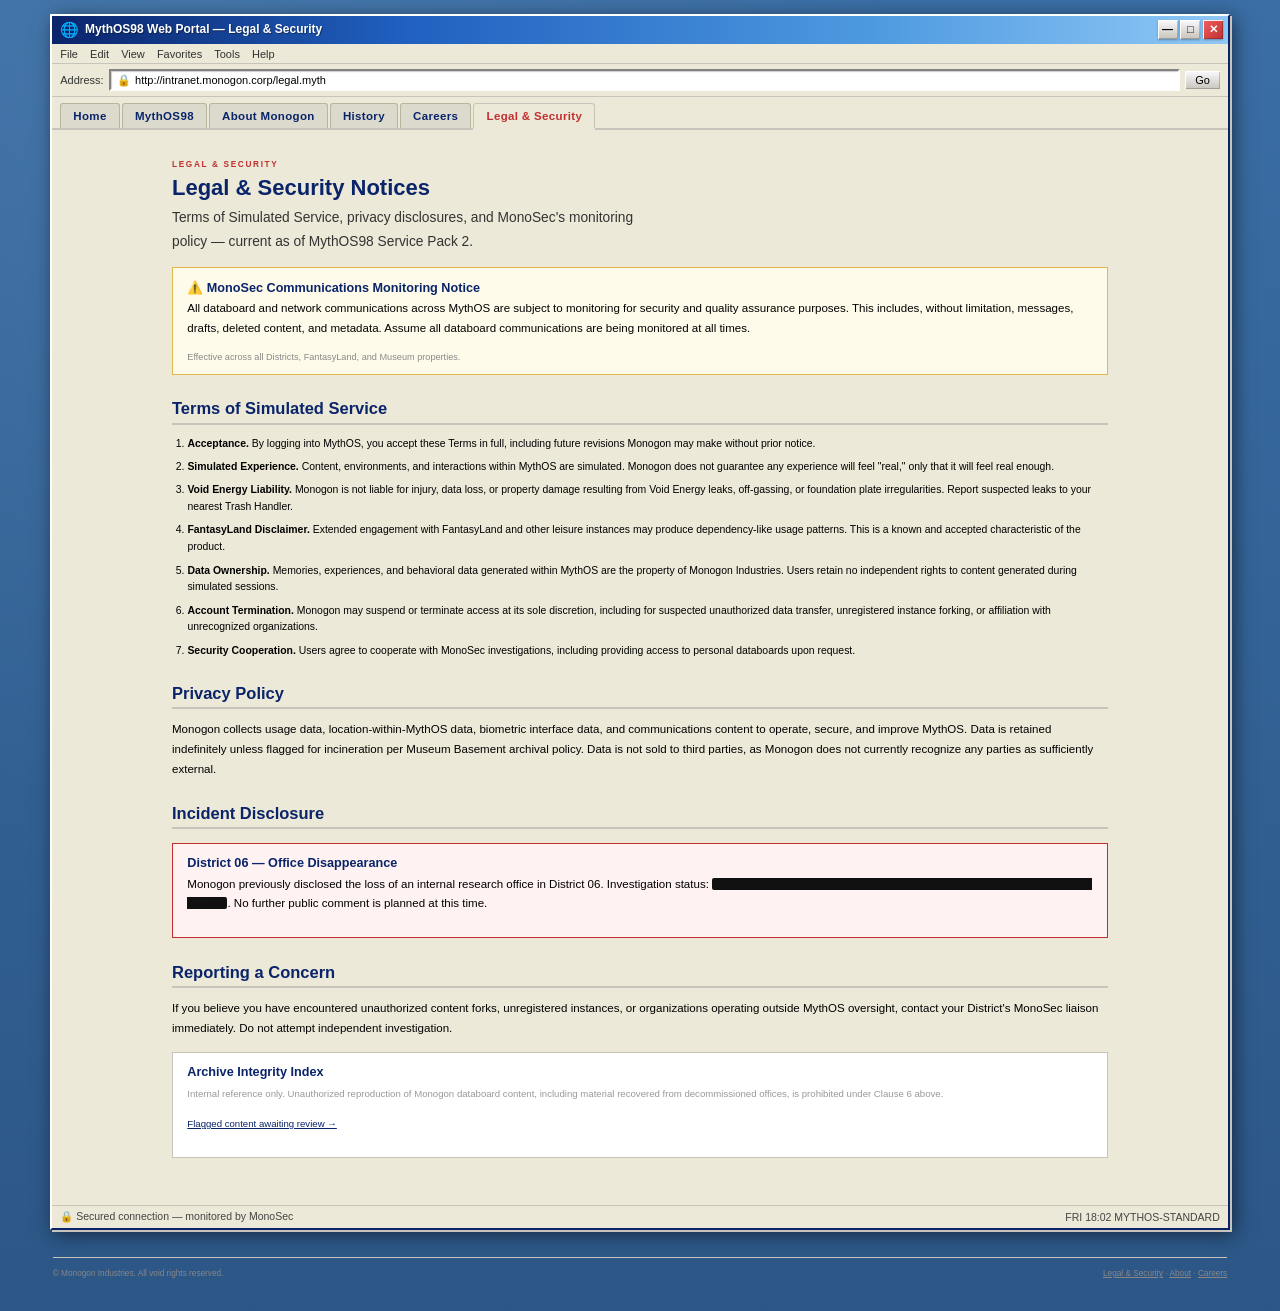
<file: docs/legal.html>
<!DOCTYPE html>
<html lang="en" data-theme="myth98">
<head>
  <meta charset="UTF-8">
  <meta name="viewport" content="width=device-width, initial-scale=1.0">
  <title>Legal &amp; Security // Monogon Industries</title>
  <meta name="description" content="Monogon Industries legal notices, terms of simulated service, privacy policy, and MonoSec monitoring disclosure.">
  <link rel="icon" type="image/x-icon" href="favicon.ico">
  <link rel="stylesheet" href="css/style.css">
</head>
<body>
  <div class="os-window">

    <div class="myth98-titlebar">
      <span class="myth98-titlebar-icon">&#127760;</span>
      <span class="myth98-titlebar-text">MythOS98 Web Portal — Legal &amp; Security</span>
      <div class="myth98-titlebar-buttons" aria-hidden="true">
        <span class="myth98-btn">&#x2014;</span>
        <span class="myth98-btn">&#x25A1;</span>
        <span class="myth98-btn myth98-btn-close">&#x2715;</span>
      </div>
    </div>

    <div class="menu-bar" aria-hidden="true">
      <span>File</span><span>Edit</span><span>View</span><span>Favorites</span><span>Tools</span><span>Help</span>
    </div>

    <div class="address-bar">
      <span class="address-bar-label">Address:</span>
      <div class="address-bar-field">
        <span class="lock">&#128274;</span>
        <span class="url">http://intranet.monogon.corp/legal.myth</span>
      </div>
      <button class="address-bar-go" tabindex="-1" aria-hidden="true">Go</button>
    </div>

    <nav class="site-nav">
      <a href="index.html">Home</a>
      <a href="mythos98.html">MythOS98</a>
      <a href="about.html">About Monogon</a>
      <a href="history.html">History</a>
      <a href="careers.html">Careers</a>
      <a href="legal.html" class="active">Legal &amp; Security</a>
    </nav>

    <div class="os-content">
      <div class="page-inner">

        <span class="eyebrow">Legal &amp; Security</span>
        <h1>Legal &amp; Security Notices</h1>
        <p class="lede">Terms of Simulated Service, privacy disclosures, and MonoSec's monitoring policy — current as of MythOS98 Service Pack 2.</p>

        <div class="notice warn">
          <h3>&#9888;&#65039; MonoSec Communications Monitoring Notice</h3>
          <p>All databoard and network communications across MythOS are subject to monitoring for security and quality assurance purposes. This includes, without limitation, messages, drafts, deleted content, and metadata. Assume all databoard communications are being monitored at all times.</p>
          <small>Effective across all Districts, FantasyLand, and Museum properties.</small>
        </div>

        <h2>Terms of Simulated Service</h2>
        <ol class="clauses">
          <li><strong>Acceptance.</strong> By logging into MythOS, you accept these Terms in full, including future revisions Monogon may make without prior notice.</li>
          <li><strong>Simulated Experience.</strong> Content, environments, and interactions within MythOS are simulated. Monogon does not guarantee any experience will feel "real," only that it will feel real enough.</li>
          <li><strong>Void Energy Liability.</strong> Monogon is not liable for injury, data loss, or property damage resulting from Void Energy leaks, off-gassing, or foundation plate irregularities. Report suspected leaks to your nearest Trash Handler.</li>
          <li><strong>FantasyLand Disclaimer.</strong> Extended engagement with FantasyLand and other leisure instances may produce dependency-like usage patterns. This is a known and accepted characteristic of the product.</li>
          <li><strong>Data Ownership.</strong> Memories, experiences, and behavioral data generated within MythOS are the property of Monogon Industries. Users retain no independent rights to content generated during simulated sessions.</li>
          <li><strong>Account Termination.</strong> Monogon may suspend or terminate access at its sole discretion, including for suspected unauthorized data transfer, unregistered instance forking, or affiliation with unrecognized organizations.</li>
          <li><strong>Security Cooperation.</strong> Users agree to cooperate with MonoSec investigations, including providing access to personal databoards upon request.</li>
        </ol>

        <h2>Privacy Policy</h2>
        <p>Monogon collects usage data, location-within-MythOS data, biometric interface data, and communications content to operate, secure, and improve MythOS. Data is retained indefinitely unless flagged for incineration per Museum Basement archival policy. Data is not sold to third parties, as Monogon does not currently recognize any parties as sufficiently external.</p>

        <h2>Incident Disclosure</h2>
        <div class="notice danger">
          <h3>District 06 — Office Disappearance</h3>
          <p>Monogon previously disclosed the loss of an internal research office in District 06. Investigation status: <span class="redact">ongoing, low priority, deprioritized after Special Projects Area could not be located</span>. No further public comment is planned at this time.</p>
        </div>

        <h2>Reporting a Concern</h2>
        <p>If you believe you have encountered unauthorized content forks, unregistered instances, or organizations operating outside MythOS oversight, contact your District's MonoSec liaison immediately. Do not attempt independent investigation.</p>

        <div class="notice">
          <h3>Archive Integrity Index</h3>
          <p><small style="color:#999;">Internal reference only. Unauthorized reproduction of Monogon databoard content, including material recovered from decommissioned offices, is prohibited under Clause 6 above.</small></p>
          <p><small><a class="textlink" href="https://turdsnack.github.io/slz-lore-clipboards/" target="_blank" rel="noopener">Flagged content awaiting review &rarr;</a></small></p>
        </div>

      </div>
    </div>

    <div class="status-bar">
      <span class="status-item">&#128274; Secured connection — monitored by MonoSec</span>
      <span class="status-sep"></span>
      <span class="status-item" data-clock>MYTHOS-STANDARD</span>
    </div>

  </div>

  <footer style="max-width:var(--window-max-w);margin:0.75rem auto 0;padding:0 0.25rem;">
    <div class="legal-strip">
      <span>&copy; Monogon Industries. All void rights reserved.</span>
      <span>
        <a href="legal.html">Legal &amp; Security</a> ·
        <a href="about.html">About</a> ·
        <a href="careers.html">Careers</a>
      </span>
    </div>
  </footer>

  <script src="js/app.js"></script>
</body>
</html>
</file>
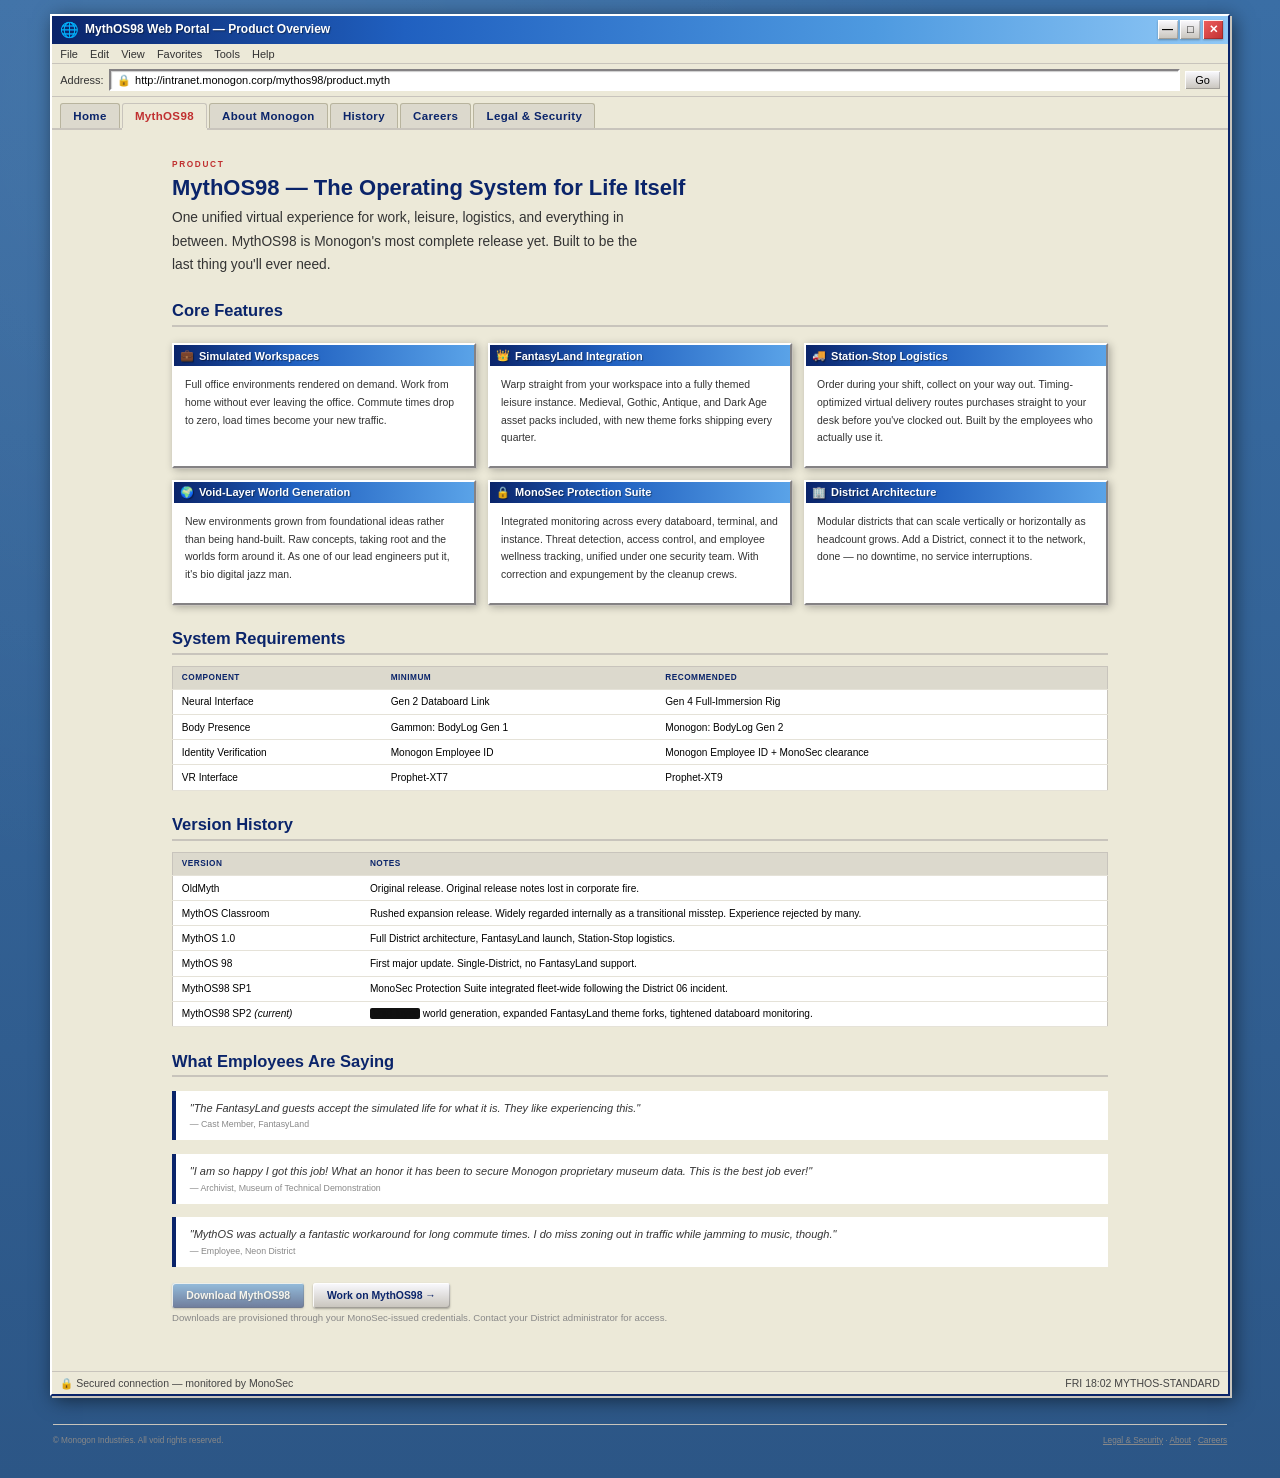
<file: docs/mythos98.html>
<!DOCTYPE html>
<html lang="en" data-theme="myth98">
<head>
  <meta charset="UTF-8">
  <meta name="viewport" content="width=device-width, initial-scale=1.0">
  <title>MythOS98 // Monogon Industries</title>
  <meta name="description" content="MythOS98 — the operating system for life itself. Product overview, features, system requirements, and version history.">
  <link rel="icon" type="image/x-icon" href="favicon.ico">
  <link rel="stylesheet" href="css/style.css">
</head>
<body>
  <div class="os-window">

    <div class="myth98-titlebar">
      <span class="myth98-titlebar-icon">&#127760;</span>
      <span class="myth98-titlebar-text">MythOS98 Web Portal — Product Overview</span>
      <div class="myth98-titlebar-buttons" aria-hidden="true">
        <span class="myth98-btn">&#x2014;</span>
        <span class="myth98-btn">&#x25A1;</span>
        <span class="myth98-btn myth98-btn-close">&#x2715;</span>
      </div>
    </div>

    <div class="menu-bar" aria-hidden="true">
      <span>File</span><span>Edit</span><span>View</span><span>Favorites</span><span>Tools</span><span>Help</span>
    </div>

    <div class="address-bar">
      <span class="address-bar-label">Address:</span>
      <div class="address-bar-field">
        <span class="lock">&#128274;</span>
        <span class="url">http://intranet.monogon.corp/mythos98/product.myth</span>
      </div>
      <button class="address-bar-go" tabindex="-1" aria-hidden="true">Go</button>
    </div>

    <nav class="site-nav">
      <a href="index.html">Home</a>
      <a href="mythos98.html" class="active">MythOS98</a>
      <a href="about.html">About Monogon</a>
      <a href="history.html">History</a>
      <a href="careers.html">Careers</a>
      <a href="legal.html">Legal &amp; Security</a>
    </nav>

    <div class="os-content">
      <div class="page-inner">

        <span class="eyebrow">Product</span>
        <h1>MythOS98 — The Operating System for Life Itself</h1>
        <p class="lede">One unified virtual experience for work, leisure, logistics, and everything in between. MythOS98 is Monogon's most complete release yet. Built to be the last thing you'll ever need.</p>

        <h2>Core Features</h2>
        <div class="card-grid">
          <article class="tile">
            <div class="tile-titlebar"><span>&#128188;</span><span>Simulated Workspaces</span></div>
            <div class="tile-body">
              <p>Full office environments rendered on demand. Work from home without ever leaving the office. Commute times drop to zero, load times become your new traffic.</p>
            </div>
          </article>
          <article class="tile">
            <div class="tile-titlebar"><span>&#128081;</span><span>FantasyLand Integration</span></div>
            <div class="tile-body">
              <p>Warp straight from your workspace into a fully themed leisure instance. Medieval, Gothic, Antique, and Dark Age asset packs included, with new theme forks shipping every quarter.</p>
            </div>
          </article>
          <article class="tile">
            <div class="tile-titlebar"><span>&#128666;</span><span>Station-Stop Logistics</span></div>
            <div class="tile-body">
              <p>Order during your shift, collect on your way out. Timing-optimized virtual delivery routes purchases straight to your desk before you've clocked out. Built by the employees who actually use it.</p>
            </div>
          </article>
          <article class="tile">
            <div class="tile-titlebar"><span>&#127757;</span><span>Void-Layer World Generation</span></div>
            <div class="tile-body">
              <p>New environments grown from foundational ideas rather than being hand-built. Raw concepts, taking root and the worlds form around it. As one of our lead engineers put it, it's bio digital jazz man.</p>
            </div>
          </article>
          <article class="tile">
            <div class="tile-titlebar"><span>&#128274;</span><span>MonoSec Protection Suite</span></div>
            <div class="tile-body">
              <p>Integrated monitoring across every databoard, terminal, and instance. Threat detection, access control, and employee wellness tracking, unified under one security team. With correction and expungement by the cleanup crews.</p>
            </div>
          </article>
          <article class="tile">
            <div class="tile-titlebar"><span>&#127970;</span><span>District Architecture</span></div>
            <div class="tile-body">
              <p>Modular districts that can scale vertically or horizontally as headcount grows. Add a District, connect it to the network, done — no downtime, no service interruptions.</p>
            </div>
          </article>
        </div>

        <h2>System Requirements</h2>
        <table class="data-table">
          <thead>
            <tr><th>Component</th><th>Minimum</th><th>Recommended</th></tr>
          </thead>
          <tbody>
            <tr><td>Neural Interface</td><td>Gen 2 Databoard Link</td><td>Gen 4 Full-Immersion Rig</td></tr>
            <tr><td>Body Presence</td><td>Gammon: BodyLog Gen 1</td><td>Monogon: BodyLog Gen 2</td></tr>
            <tr><td>Identity Verification</td><td>Monogon Employee ID</td><td>Monogon Employee ID + MonoSec clearance</td></tr>
            <tr><td>VR Interface</td><td>Prophet-XT7</td><td>Prophet-XT9</td></tr>
          </tbody>
        </table>

        <h2>Version History</h2>
        <table class="data-table">
          <thead>
            <tr><th>Version</th><th>Notes</th></tr>
          </thead>
          <tbody>
            <tr><td>OldMyth</td><td>Original release. Original release notes lost in corporate fire.</td></tr>
            <tr><td>MythOS Classroom</td><td>Rushed expansion release. Widely regarded internally as a transitional misstep. Experience rejected by many.</td></tr>
            <tr><td>MythOS 1.0</td><td>Full District architecture, FantasyLand launch, Station-Stop logistics.</td></tr>
            <tr><td>MythOS 98</td><td>First major update. Single-District, no FantasyLand support.</td></tr>
            <tr><td>MythOS98 SP1</td><td>MonoSec Protection Suite integrated fleet-wide following the District 06 incident.</td></tr>
            <tr><td>MythOS98 SP2 <em>(current)</em></td><td><span class="redact">Void-layer</span> world generation, expanded FantasyLand theme forks, tightened databoard monitoring.</td></tr>
          </tbody>
        </table>

        <h2>What Employees Are Saying</h2>
        <blockquote class="pull">
          "The FantasyLand guests accept the simulated life for what it is. They like experiencing this."
          <footer>— Cast Member, FantasyLand</footer>
        </blockquote>
        <blockquote class="pull">
          "I am so happy I got this job! What an honor it has been to secure Monogon proprietary museum data. This is the best job ever!"
          <footer>— Archivist, Museum of Technical Demonstration</footer>
        </blockquote>
        <blockquote class="pull">
          "MythOS was actually a fantastic workaround for long commute times. I do miss zoning out in traffic while jamming to music, though."
          <footer>— Employee, Neon District</footer>
        </blockquote>

        <div class="btn-row">
          <a class="btn btn-primary disabled" aria-disabled="true">Download MythOS98</a>
          <a class="btn" href="careers.html">Work on MythOS98 &rarr;</a>
        </div>
        <p><small style="color:#888;">Downloads are provisioned through your MonoSec-issued credentials. Contact your District administrator for access.</small></p>

      </div>
    </div>

    <div class="status-bar">
      <span class="status-item">&#128274; Secured connection — monitored by MonoSec</span>
      <span class="status-sep"></span>
      <span class="status-item" data-clock>MYTHOS-STANDARD</span>
    </div>

  </div>

  <footer style="max-width:var(--window-max-w);margin:0.75rem auto 0;padding:0 0.25rem;">
    <div class="legal-strip">
      <span>&copy; Monogon Industries. All void rights reserved.</span>
      <span>
        <a href="legal.html">Legal &amp; Security</a> ·
        <a href="about.html">About</a> ·
        <a href="careers.html">Careers</a>
      </span>
    </div>
  </footer>

  <script src="js/app.js"></script>
</body>
</html>
</file>
<file: docs/css/style.css>
/* ── Fonts ────────────────────────────────────────────────────── */
@font-face {
  font-family: 'Code Pro LC';
  src: url('../assets/Code Pro LC.otf') format('opentype');
  font-weight: normal;
  font-style: normal;
}

/* ── Reset & Base ─────────────────────────────────────────────── */
*, *::before, *::after { box-sizing: border-box; margin: 0; padding: 0; }

/* ── MythOS98 theme ───────────────────────────────────────────── */
:root {
  --bg:        #3A6EA5;
  --bg-alt:    #ECE9D8;
  --border:    #848284;
  --text:      #000000;
  --text-dim:  #6B6B6B;
  --accent:    #0A246A;
  --link:      #0A246A;
  --danger:    #C03030;
  --ok:        #2E7D32;

  --font-ui:   Tahoma, 'Trebuchet MS', 'MS Sans Serif', sans-serif;
  --font-body: 'Code Pro LC', monospace;

  --window-max-w: 1180px;
}

html { font-size: 11px; scroll-behavior: smooth; }

body {
  background: var(--bg);
  background-image:
    radial-gradient(circle at 15% 8%, rgba(255,255,255,0.06), transparent 45%),
    linear-gradient(180deg, #3A6EA5 0%, #2C5686 100%);
  color: var(--text);
  font-family: var(--font-ui);
  min-height: 100vh;
  padding: 1.25rem 1rem 3rem;
}

a { color: inherit; text-decoration: none; }

/* ── Utility ──────────────────────────────────────────────────── */
.hidden { display: none !important; }
.sr-only {
  position: absolute; width: 1px; height: 1px;
  clip: rect(0,0,0,0); overflow: hidden;
}

/* ───────────────────────────────────────────────────────────────
   WINDOW CHROME — the whole site lives inside one browser window
   ─────────────────────────────────────────────────────────────── */
.os-window {
  max-width: var(--window-max-w);
  margin: 0 auto;
  border: 2px solid;
  border-color: #FFFFFF #0A246A #0A246A #FFFFFF;
  box-shadow: 2px 2px 0 #C8C4BC, 4px 4px 18px rgba(0,0,0,0.55);
  background: var(--bg-alt);
}

.myth98-titlebar {
  display: flex;
  align-items: center;
  gap: 6px;
  padding: 4px 5px 5px 8px;
  background: linear-gradient(to right, #0A246A 0%, #2060C0 30%, #4E9AE0 70%, #90C8F6 100%);
  user-select: none;
}

.myth98-titlebar-icon { font-size: 15px; line-height: 1; }

.myth98-titlebar-text {
  flex: 1;
  min-width: 0;
  color: #FFFFFF;
  font-size: 12px;
  font-weight: bold;
  text-shadow: 1px 1px 1px rgba(0,0,0,0.4);
  white-space: nowrap;
  overflow: hidden;
  text-overflow: ellipsis;
}

.myth98-titlebar-buttons { display: flex; gap: 0.25rem; flex-shrink: 0; }

.myth98-btn {
  width: 20px;
  height: 19px;
  display: inline-flex;
  align-items: center;
  justify-content: center;
  background: linear-gradient(to bottom, #FAFAFF 0%, #C8C4BC 100%);
  border: none;
  color: #000;
  font-size: 11px;
  font-weight: bold;
  line-height: 1;
  cursor: default;
  box-shadow:
    inset 1px 1px 0 rgba(255,255,255,0.9),
    inset -1px -1px 0 rgba(0,0,0,0.2),
    0 1px 2px rgba(0,0,0,0.3);
}

.myth98-btn-close {
  background: linear-gradient(135deg, #F06060 0%, #C03030 100%);
  color: #FFFFFF;
}

/* Menu bar (decorative — File / Edit / View ...) */
.menu-bar {
  display: flex;
  gap: 1.1rem;
  padding: 0.35rem 0.75rem;
  background: var(--bg-alt);
  border-bottom: 1px solid #C8C4BC;
  font-size: 11px;
  color: #333;
  user-select: none;
}
.menu-bar span:hover { text-decoration: underline; cursor: default; }

/* Address bar */
.address-bar {
  display: flex;
  align-items: center;
  gap: 0.5rem;
  padding: 0.4rem 0.75rem;
  background: var(--bg-alt);
  border-bottom: 1px solid #C8C4BC;
}
.address-bar-label {
  font-size: 11px;
  color: #333;
  flex-shrink: 0;
}
.address-bar-field {
  flex: 1;
  display: flex;
  align-items: center;
  gap: 0.4rem;
  background: #FFFFFF;
  border: 2px solid;
  border-color: #848284 #FFFFFF #FFFFFF #848284;
  box-shadow: inset 1px 1px 1px rgba(0,0,0,0.2);
  padding: 0.25rem 0.5rem;
  font-size: 11px;
  color: #000;
  min-width: 0;
}
.address-bar-field .lock { flex-shrink: 0; }
.address-bar-field span.url { overflow: hidden; text-overflow: ellipsis; white-space: nowrap; }
.address-bar-go {
  flex-shrink: 0;
  background: linear-gradient(to bottom, #FAFAFF 0%, #C8C4BC 100%);
  border: none;
  padding: 0.3rem 0.9rem;
  font-size: 11px;
  font-family: var(--font-ui);
  box-shadow:
    inset 1px 1px 0 rgba(255,255,255,0.9),
    inset -1px -1px 0 rgba(0,0,0,0.2);
  cursor: default;
}

/* Nav — the actual functional navigation, styled as browser tabs */
.site-nav {
  display: flex;
  align-items: center;
  gap: 2px;
  padding: 0.6rem 0.75rem 0;
  background: var(--bg-alt);
  flex-wrap: wrap;
}
.site-nav a {
  display: inline-block;
  padding: 0.55rem 1.1rem 0.5rem;
  font-size: 11.5px;
  font-weight: bold;
  letter-spacing: 0.03em;
  color: #0A246A;
  background: #DCD9CD;
  border: 1px solid #B8B49E;
  border-bottom: none;
  border-radius: 3px 3px 0 0;
}
.site-nav a:hover { background: #E8E5D8; }
.site-nav a.active {
  background: var(--bg-alt);
  border-color: #C8C4BC;
  color: #C03030;
  box-shadow: 0 2px 0 var(--bg-alt);
  position: relative;
  z-index: 1;
}

/* ── Content shell ────────────────────────────────────────────── */
.os-content {
  background: var(--bg-alt);
  border-top: 2px solid #C8C4BC;
  min-height: 60vh;
}

.page-inner {
  max-width: 980px;
  margin: 0 auto;
  padding: 2.5rem 2rem 3rem;
}

/* Status bar footer */
.status-bar {
  display: flex;
  align-items: center;
  gap: 1.25rem;
  padding: 0.4rem 0.75rem;
  background: var(--bg-alt);
  border-top: 1px solid #C8C4BC;
  font-size: 10.5px;
  color: #444;
}
.status-bar .status-sep { flex: 1; }
.status-bar .status-item { display: flex; align-items: center; gap: 0.3rem; }

/* ── Logo / brand block used in hero + header ────────────────── */
.brand-row {
  display: flex;
  align-items: center;
  gap: 1rem;
}
.brand-row img { height: 128px; width: auto; opacity: 0.92; }

/* ── Typography ───────────────────────────────────────────────── */
h1, h2, h3 { font-family: var(--font-ui); color: #0A246A; }
h1 { font-size: 2rem; margin-bottom: 0.5rem; }
h2 { font-size: 1.5rem; margin: 2.25rem 0 1rem; padding-bottom: 0.4rem; border-bottom: 2px solid #C8C4BC; }
h3 { font-size: 1.15rem; margin-bottom: 0.5rem; }

p { line-height: 1.7; margin-bottom: 1rem; font-size: 1.05rem; }

.eyebrow {
  display: inline-block;
  font-size: 0.75rem;
  letter-spacing: 0.2em;
  text-transform: uppercase;
  color: #C03030;
  font-weight: bold;
  margin-bottom: 0.5rem;
}

.lede {
  font-size: 1.25rem;
  color: #333;
  max-width: 62ch;
}

a.textlink { color: var(--link); text-decoration: underline; }
a.textlink:hover { color: var(--danger); }

/* ── Hero ─────────────────────────────────────────────────────── */
.hero {
  display: flex;
  flex-wrap: wrap;
  gap: 2rem;
  align-items: center;
  padding: 1rem 0 2.5rem;
  border-bottom: 2px solid #C8C4BC;
  margin-bottom: 2rem;
}
.hero-copy { flex: 1 1 380px; }
.hero-art {
  flex: 0 0 auto;
  width: 320px;
  aspect-ratio: 1000 / 458;
  display: flex;
  align-items: center;
  justify-content: center;
  background:
    radial-gradient(circle, rgba(10,36,106,0.08) 0%, transparent 70%),
    var(--bg-alt);
}
.hero-art img { width: 100%; filter: drop-shadow(0 4px 10px rgba(10,36,106,0.35)) ; opacity: 0.90; }

.btn-row { display: flex; gap: 0.75rem; flex-wrap: wrap; margin-top: 1.5rem; }
.btn {
  display: inline-flex;
  align-items: center;
  gap: 0.4rem;
  padding: 0.6rem 1.3rem;
  font-family: var(--font-ui);
  font-size: 0.95rem;
  font-weight: bold;
  background: linear-gradient(to bottom, #FAFAFF 0%, #C8C4BC 100%);
  border: none;
  border-radius: 3px;
  color: #0A246A;
  cursor: pointer;
  box-shadow:
    inset 1px 1px 0 rgba(255,255,255,0.9),
    inset -1px -1px 0 rgba(0,0,0,0.2),
    0 1px 2px rgba(0,0,0,0.3);
}
.btn:hover { background: linear-gradient(to bottom, #FFFFFF 0%, #DDD8D0 100%); }
.btn-primary {
  background: linear-gradient(to bottom, #4E9AE0 0%, #0A246A 100%);
  color: #fff;
  text-shadow: 1px 1px 1px rgba(0,0,0,0.4);
}
.btn-primary:hover { background: linear-gradient(to bottom, #6AB0F2 0%, #12308A 100%); }
.btn[disabled], .btn.disabled {
  opacity: 0.55;
  cursor: default;
  pointer-events: none;
}

/* ── Cards / grid ─────────────────────────────────────────────── */
.card-grid {
  display: grid;
  grid-template-columns: repeat(auto-fill, minmax(260px, 1fr));
  gap: 1.1rem;
  margin: 1.5rem 0;
}

.tile {
  display: flex;
  flex-direction: column;
  border: 2px solid;
  border-color: #FFFFFF #848284 #848284 #FFFFFF;
  box-shadow: 1px 1px 0 #C8C4BC, 2px 2px 8px rgba(0,0,0,0.3);
  background: #fff;
  overflow: hidden;
}
.tile-titlebar {
  display: flex;
  align-items: center;
  gap: 5px;
  padding: 4px 6px;
  background: linear-gradient(to right, #0A246A 0%, #2060C0 40%, #5AA3E8 100%);
  color: #fff;
  font-size: 11px;
  font-weight: bold;
  text-shadow: 1px 1px 1px rgba(0,0,0,0.4);
}
.tile-body { padding: 0.9rem 1rem 1.1rem; flex: 1; display: flex; flex-direction: column; }
.tile-body p { font-size: 0.95rem; color: #333; margin-bottom: 0.6rem; flex: 1; }
.tile-tag {
  align-self: flex-start;
  font-size: 0.65rem;
  letter-spacing: 0.12em;
  text-transform: uppercase;
  border: 1px solid currentColor;
  padding: 0.15rem 0.4rem;
  margin-bottom: 0.6rem;
}

/* ── Glitch tile (MineDive — unlisted, "hacked in") ─────────────── */
.tile.tile-glitch {
  position: relative;
  opacity: 0;
  border-color: var(--danger) #7a1f1f #7a1f1f var(--danger);
  animation: glitch-flicker 10s infinite;
}
.tile.tile-glitch .tile-titlebar {
  background: linear-gradient(to right, #7a1f1f 0%, #C03030 40%, #e86a6a 100%);
}
.tile.tile-glitch::after {
  content: "";
  position: absolute;
  inset: 0;
  pointer-events: none;
  background: repeating-linear-gradient(
    to bottom,
    rgba(0,0,0,0.08) 0px,
    rgba(0,0,0,0.08) 1px,
    transparent 1px,
    transparent 3px
  );
  mix-blend-mode: multiply;
  opacity: 0;
  animation: glitch-scan 10s infinite;
}
/* Mostly not there. Briefly glitches into view, holds, then glitches back out. */
@keyframes glitch-flicker {
  0%, 39%   { opacity: 0; transform: translate(0,0); filter: none; }
  40%       { opacity: 0.15; transform: translate(-4px, 1px); filter: hue-rotate(40deg) saturate(3); }
  40.5%     { opacity: 0;    transform: translate(3px, -1px); }
  41%       { opacity: 0.3;  transform: translate(2px, 2px) skewX(3deg); }
  41.5%     { opacity: 0; }
  43%       { opacity: 0.6; }
  43.5%     { opacity: 0; }
  45%, 70%  { opacity: 1;    transform: translate(0,0); filter: none; }
  71%       { opacity: 0.25; transform: translate(3px, -2px); }
  71.5%     { opacity: 1; }
  73%       { opacity: 0.1;  transform: translate(-3px, 1px); }
  73.5%     { opacity: 0.8; }
  75%, 100% { opacity: 0;    transform: translate(0,0); filter: none; }
}
@keyframes glitch-scan {
  0%, 39%, 46%, 70%, 76%, 100% { opacity: 0; }
  40%, 45%, 71%, 75%           { opacity: 1; }
}
.glitch-text { position: relative; display: inline-block; }
.glitch-text::before,
.glitch-text::after {
  content: attr(data-text);
  position: absolute;
  left: 0;
  top: 0;
  width: 100%;
  overflow: hidden;
  background: transparent;
}
.glitch-text::before {
  color: #0ff;
  left: 2px;
  clip-path: polygon(0 0, 100% 0, 100% 45%, 0 45%);
  animation: glitch-slice-1 2.4s infinite linear alternate-reverse;
}
.glitch-text::after {
  color: #f0f;
  left: -2px;
  clip-path: polygon(0 55%, 100% 55%, 100% 100%, 0 100%);
  animation: glitch-slice-2 2.9s infinite linear alternate-reverse;
}
@keyframes glitch-slice-1 {
  0%   { transform: translate(0,0); }
  20%  { transform: translate(-2px,-1px); }
  40%  { transform: translate(2px,1px); }
  60%  { transform: translate(-1px,1px); }
  80%  { transform: translate(1px,-1px); }
  100% { transform: translate(0,0); }
}
@keyframes glitch-slice-2 {
  0%   { transform: translate(0,0); }
  25%  { transform: translate(2px,1px); }
  50%  { transform: translate(-2px,-1px); }
  75%  { transform: translate(1px,-1px); }
  100% { transform: translate(0,0); }
}
@media (prefers-reduced-motion: reduce) {
  .tile.tile-glitch { animation: none; opacity: 1; }
  .tile.tile-glitch::after { animation: none; opacity: 0; }
  .glitch-text::before, .glitch-text::after { animation: none; opacity: 0; }
}

/* ── Ticker ───────────────────────────────────────────────────── */
.ticker-wrap {
  border: 1px solid #C8C4BC;
  background: #0A246A;
  overflow: hidden;
  margin: 1.5rem 0;
  white-space: nowrap;
}
.ticker-label {
  display: inline-block;
  background: #C03030;
  color: #fff;
  font-size: 0.72rem;
  font-weight: bold;
  letter-spacing: 0.1em;
  padding: 0.4rem 0.75rem;
  vertical-align: middle;
}
.ticker-track {
  display: inline-block;
  padding-left: 100%;
  animation: ticker 32s linear infinite;
  color: #DCEBFF;
  font-size: 0.85rem;
  vertical-align: middle;
}
.ticker-track span { margin-right: 3rem; }
@keyframes ticker {
  from { transform: translateX(0); }
  to   { transform: translateX(-100%); }
}
@media (prefers-reduced-motion: reduce) {
  .ticker-track { animation: none; padding-left: 0; }
}

/* ── Stat row ─────────────────────────────────────────────────── */
.stat-row {
  display: grid;
  grid-template-columns: repeat(auto-fit, minmax(160px, 1fr));
  gap: 1px;
  background: #C8C4BC;
  border: 1px solid #C8C4BC;
  margin: 1.5rem 0;
}
.stat {
  background: #fff;
  padding: 1rem;
  text-align: center;
}
.stat .num { font-size: 1.6rem; font-weight: bold; color: #0A246A; display: block; }
.stat .label { font-size: 0.72rem; letter-spacing: 0.06em; text-transform: uppercase; color: #666; }
.stat .foot { font-size: 0.65rem; color: #999; margin-top: 0.25rem; }

/* ── Table (jobs, sysreqs, changelog) ────────────────────────── */
table.data-table {
  width: 100%;
  border-collapse: collapse;
  margin: 1rem 0 1.5rem;
  background: #fff;
  border: 1px solid #C8C4BC;
  font-size: 0.92rem;
}
table.data-table th, table.data-table td {
  text-align: left;
  padding: 0.6rem 0.8rem;
  border-bottom: 1px solid #E5E2D8;
}
table.data-table th {
  background: #DCD9CD;
  color: #0A246A;
  font-size: 0.75rem;
  letter-spacing: 0.06em;
  text-transform: uppercase;
}
table.data-table tr.job-row { cursor: pointer; }
table.data-table tr.job-row:hover { background: #F3F6FC; }
table.data-table td.urgent { color: #C03030; font-weight: bold; }

/* ── Quote / pull-quote ───────────────────────────────────────── */
blockquote.pull {
  border-left: 4px solid #0A246A;
  background: #fff;
  padding: 1rem 1.25rem;
  margin: 1.25rem 0;
  font-style: italic;
  color: #333;
}
blockquote.pull footer {
  margin-top: 0.5rem;
  font-style: normal;
  font-size: 0.8rem;
  color: #888;
}

/* ── Notice / legal box ──────────────────────────────────────── */
.notice {
  border: 1px solid #C8C4BC;
  background: #fff;
  padding: 1.1rem 1.3rem;
  margin: 1.25rem 0;
}
.notice.warn { border-color: #E0B84E; background: #FFFBEA; }
.notice.danger { border-color: #C03030; background: #FFF2F2; }
.notice h3 { margin-bottom: 0.4rem; }
.notice small { color: #888; }

ol.clauses, ul.plain { margin: 0.5rem 0 1rem 1.4rem; }
ol.clauses li, ul.plain li { margin-bottom: 0.6rem; line-height: 1.6; font-size: 0.95rem; }

/* Redacted text look */
.redact {
  background: #111;
  color: #111;
  padding: 0 0.25em;
  border-radius: 2px;
  user-select: text;
}
.redact::selection { background: #111; color: #9fe89f; }

/* ── Footer legal strip ──────────────────────────────────────── */
.legal-strip {
  border-top: 1px solid #C8C4BC;
  margin-top: 2.5rem;
  padding-top: 1rem;
  font-size: 0.75rem;
  color: #888;
  display: flex;
  justify-content: space-between;
  flex-wrap: wrap;
  gap: 0.5rem;
}
.legal-strip a { color: #888; text-decoration: underline; }
.legal-strip a:hover { color: #C03030; }

/* ── Modal (job listing detail) ─────────────────────────────── */
.modal {
  position: fixed;
  inset: 0;
  z-index: 200;
  display: flex;
  align-items: center;
  justify-content: center;
  padding: 1.5rem;
}
.modal-backdrop {
  position: absolute;
  inset: 0;
  background: rgba(0,0,0,0.55);
  backdrop-filter: blur(2px);
}
.modal-frame {
  position: relative;
  z-index: 1;
  width: min(560px, 100%);
  max-height: 88vh;
  display: flex;
  flex-direction: column;
  border: 2px solid;
  border-color: #FFFFFF #0A246A #0A246A #FFFFFF;
  box-shadow: 2px 2px 0 #C8C4BC, 4px 4px 14px rgba(0,0,0,0.65);
  background: var(--bg-alt);
  animation: fadeIn 0.18s ease forwards;
}
@keyframes fadeIn {
  from { opacity: 0; transform: scale(0.97) translateY(6px); }
  to   { opacity: 1; transform: scale(1)    translateY(0); }
}
.modal-body-scroll { padding: 1.4rem 1.6rem 1.6rem; overflow-y: auto; }
.modal-body-scroll h3 { margin-bottom: 0.75rem; }
.modal-body-scroll p { font-size: 0.95rem; }

/* ── Timeline (History page) ─────────────────────────────────── */
.timeline-meta {
  display: flex;
  justify-content: space-between;
  align-items: flex-end;
  flex-wrap: wrap;
  gap: 1rem;
  margin: -0.5rem 0 1.5rem;
}
.timeline-meta .founded {
  font-family: var(--font-body);
  font-size: 0.82rem;
  line-height: 1.6;
  color: var(--text-dim);
  text-align: right;
}

.era-legend {
  display: flex;
  gap: 1.25rem;
  flex-wrap: wrap;
  padding: 0.6rem 0.9rem;
  margin-bottom: 2rem;
  background: #fff;
  border: 1px solid #C8C4BC;
}
.era-legend span {
  display: inline-flex;
  align-items: center;
  gap: 0.4rem;
  font-size: 0.75rem;
  color: #444;
}
.era-legend .swatch {
  width: 9px;
  height: 9px;
  border-radius: 1px;
  display: inline-block;
  box-shadow: 0 0 0 1px rgba(0,0,0,0.25);
}

.timeline {
  position: relative;
  margin: 0 0 2rem;
}
.timeline .spine {
  position: absolute;
  left: 84px;
  top: 6px;
  bottom: 6px;
  width: 2px;
  background: #C8C4BC;
}

.timeline-era-label {
  position: relative;
  display: flex;
  align-items: center;
  gap: 0.75rem;
  margin: 2.25rem 0 1rem;
}
.timeline-era-label:first-child { margin-top: 0; }
.timeline-era-label .tag {
  font-size: 0.68rem;
  font-weight: bold;
  letter-spacing: 0.1em;
  text-transform: uppercase;
  border: 1px solid currentColor;
  padding: 0.2rem 0.5rem;
  background: #fff;
}
.timeline-era-label .range {
  font-family: var(--font-body);
  font-size: 0.75rem;
  color: var(--text-dim);
  white-space: nowrap;
}
.timeline-era-label::after {
  content: "";
  flex: 1;
  height: 1px;
  background: #C8C4BC;
}

.timeline-entry {
  position: relative;
  display: grid;
  grid-template-columns: 76px 20px 1fr;
  padding-bottom: 1rem;
}
.timeline-entry .t-year {
  font-family: var(--font-body);
  font-size: 0.78rem;
  color: var(--text-dim);
  text-align: right;
  padding-top: 0.55rem;
  white-space: nowrap;
}
.timeline-entry .t-connector { position: relative; }
.timeline-entry .t-dot {
  position: absolute;
  left: 6px;
  top: 0.8rem;
  width: 9px;
  height: 9px;
  border-radius: 50%;
  background: var(--dot, var(--accent));
  box-shadow: 0 0 0 2px var(--bg-alt);
}
.timeline-entry .t-body {
  background: #fff;
  border: 1px solid #C8C4BC;
  border-left: 4px solid var(--dot, var(--accent));
  box-shadow: 1px 1px 0 #C8C4BC;
  padding: 0.65rem 0.9rem 0.75rem;
}
.timeline-entry.milestone .t-year { font-weight: bold; color: var(--text); }
.timeline-entry.milestone .t-dot { width: 11px; height: 11px; left: 5px; top: 0.75rem; }
.timeline-entry.milestone .t-body { border-left-width: 6px; }
.timeline-entry h4 {
  font-family: var(--font-ui);
  font-size: 0.92rem;
  font-weight: bold;
  color: var(--accent);
  margin-bottom: 0.25rem;
}
.timeline-entry.milestone h4 { font-size: 1.02rem; }
.timeline-entry p {
  font-size: 0.86rem;
  line-height: 1.55;
  color: #333;
  margin-bottom: 0;
}

.timeline-finale {
  position: relative;
  display: grid;
  grid-template-columns: 76px 20px 1fr;
  margin-top: 0.5rem;
}
.timeline-finale .t-year {
  font-family: var(--font-body);
  font-weight: bold;
  font-size: 0.85rem;
  color: #0A246A;
  text-align: right;
  padding-top: 0.2rem;
  white-space: nowrap;
}
.timeline-finale .t-connector { position: relative; }
.timeline-finale .t-dot {
  position: absolute;
  left: 4px;
  top: 0.3rem;
  width: 13px;
  height: 13px;
  border-radius: 50%;
  background: linear-gradient(135deg, #C03030, #9b6ec8);
  box-shadow: 0 0 0 2px var(--bg-alt);
}
.timeline-finale .tile { max-width: 460px; }
.timeline-finale .tile-titlebar {
  background: linear-gradient(to right, #7a1f7a 0%, #9b6ec8 60%, #c94f8a 100%);
}

@media (max-width: 640px) {
  .timeline .spine { left: 46px; }
  .timeline-entry, .timeline-finale { grid-template-columns: 40px 18px 1fr; }
  .timeline-entry .t-year, .timeline-finale .t-year { font-size: 0.68rem; }
  .timeline-entry .t-dot { left: 5px; }
  .timeline-finale .t-dot { left: 3px; }
}

/* ── Responsive ───────────────────────────────────────────────── */
@media (max-width: 640px) {
  html { font-size: 10px; }
  .page-inner { padding: 1.75rem 1.25rem 2.5rem; }
  .address-bar-label { display: none; }
  .hero { flex-direction: column; align-items: flex-start; }
  .hero-art { width: 100%; aspect-ratio: 1000 / 458; }
}
</file>
